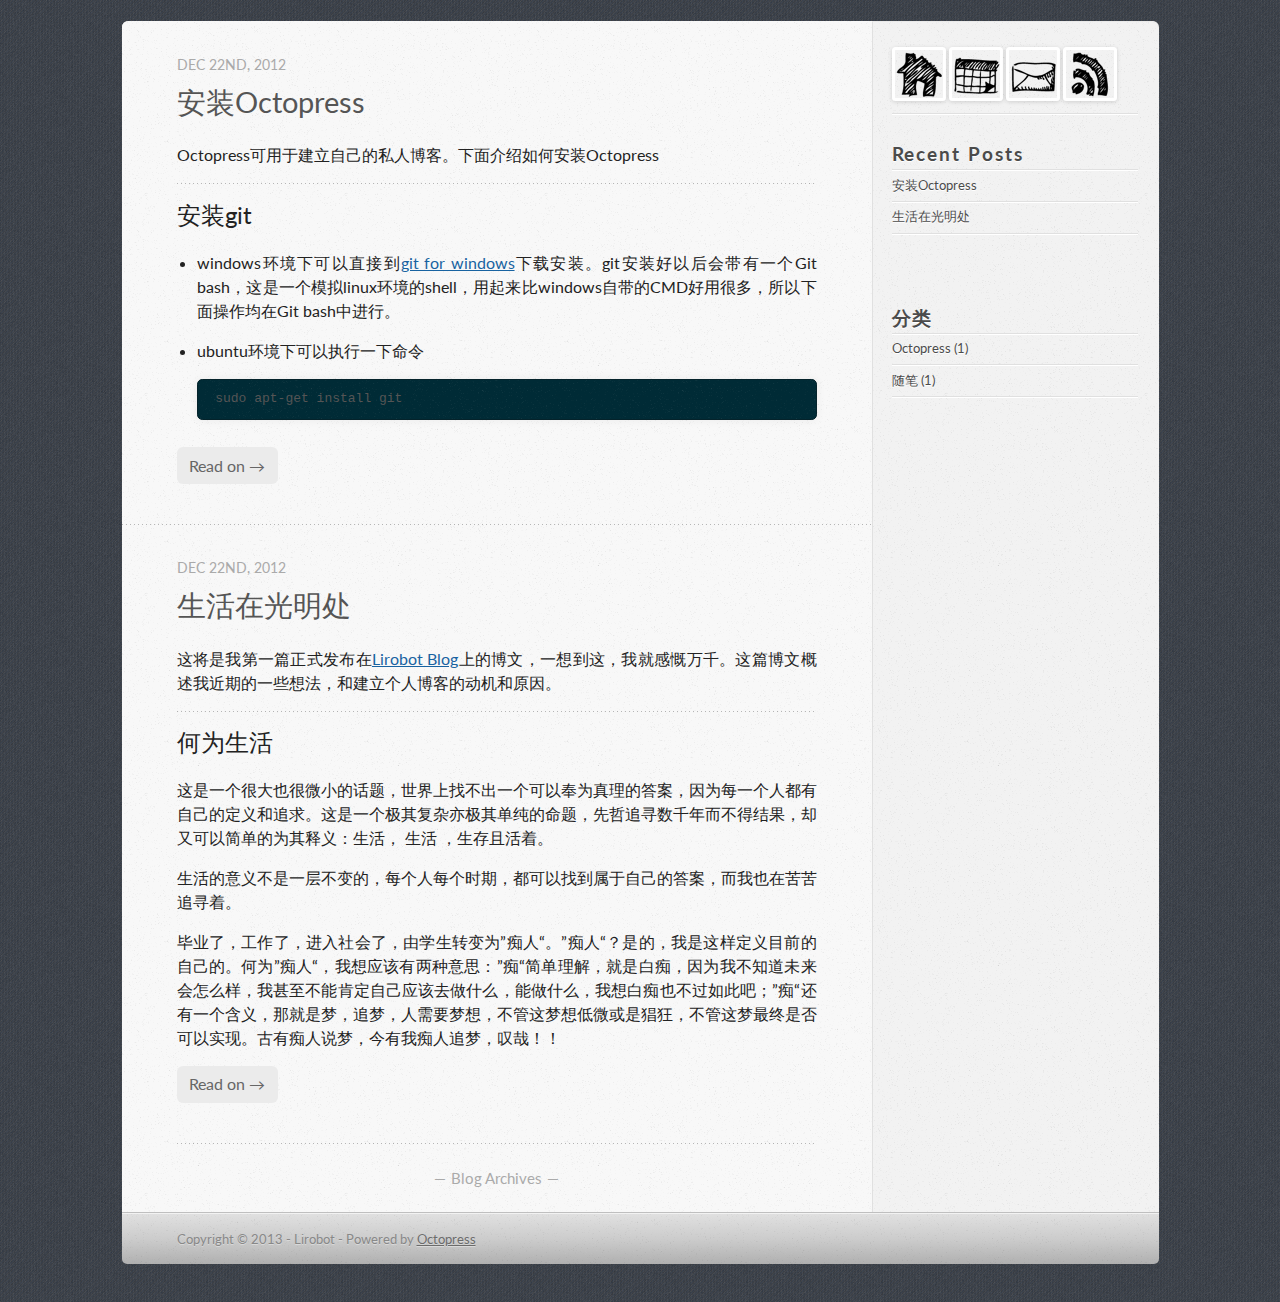
<file: index.html>
<!DOCTYPE html>
<!--[if IEMobile 7 ]><html class="no-js iem7"><![endif]-->
<!--[if lt IE 9]><html class="no-js lte-ie8"><![endif]-->
<!--[if (gt IE 8)|(gt IEMobile 7)|!(IEMobile)|!(IE)]><!--><html class="no-js" lang="en"><!--<![endif]-->
<head>
  <meta charset="utf-8">
  <title>Lirobot Blog</title>
  <meta name="author" content="Lirobot">

  
  <meta name="description" content="Octopress可用于建立自己的私人博客。下面介绍如何安装Octopress 安装git windows环境下可以直接到git for windows下载安装。git安装好以后会带有一个Git bash，这是一个模拟linux环境的shell，用起来比windows自带的CMD好用很多， &hellip;">
  

  <!-- http://t.co/dKP3o1e -->
  <meta name="HandheldFriendly" content="True">
  <meta name="MobileOptimized" content="320">
  <meta name="viewport" content="width=device-width, initial-scale=1">

  
  <link rel="canonical" href="http://lirobot.github.com/">
  <link href="/favicon.png" rel="icon">
  <link href="/stylesheets/screen.css" media="screen, projection" rel="stylesheet" type="text/css">
   <link href="/stylesheets/data-table.css" media="screen, projection" rel="stylesheet" type="text/css" />
  <script src="/javascripts/modernizr-2.0.js"></script>
  <script src="/javascripts/ender.js"></script>
  <script src="/javascripts/octopress.js" type="text/javascript"></script>
  <link href="/atom.xml" rel="alternate" title="Lirobot Blog" type="application/atom+xml">
  <!--Fonts from Google"s Web font directory at http://google.com/webfonts -->
<link href="http://fonts.googleapis.com/css?family=PT+Serif:regular,italic,bold,bolditalic" rel="stylesheet" type="text/css">
<link href="http://fonts.googleapis.com/css?family=PT+Sans:regular,italic,bold,bolditalic" rel="stylesheet" type="text/css">
<link href='http://fonts.googleapis.com/css?family=Lato:400,700,400italic,700italic' rel='stylesheet' type='text/css'>


  
  <script type="text/javascript">
    var _gaq = _gaq || [];
    _gaq.push(['_setAccount', 'UA-37213290-1']);
    _gaq.push(['_trackPageview']);

    (function() {
      var ga = document.createElement('script'); ga.type = 'text/javascript'; ga.async = true;
      ga.src = ('https:' == document.location.protocol ? 'https://ssl' : 'http://www') + '.google-analytics.com/ga.js';
      var s = document.getElementsByTagName('script')[0]; s.parentNode.insertBefore(ga, s);
    })();
  </script>


</head>

<body   >
  <header role="banner"><hgroup>
</hgroup>

</header>
  <!-- <nav role="navigation"><ul class="subscription" data-subscription="rss">
  <li><a href="/atom.xml" rel="subscribe-rss" title="subscribe via RSS">RSS</a></li>
  
</ul>
  
<form action="http://google.com/search" method="get">
  <fieldset role="search">
    <input type="hidden" name="q" value="site:lirobot.github.com" />
    <input class="search" type="text" name="q" results="0" placeholder="Search"/>
  </fieldset>
</form>
  
<ul class="main-navigation">
  <li><a href="/">Blog</a></li>
  <li><a href="/blog/archives">Archives</a></li>
</ul>

</nav> -->
  <div id="main">
    <div id="content">
      <div class="blog-index">
  
  
  
    <article>
      
  <header>
    
      <h1 class="entry-title"><a href="/blog/2012/12/22/install-octopress/">安装Octopress</a></h1>
    
    
      <p class="meta">
        








  


<time datetime="2012-12-22T16:35:00+08:00" pubdate data-updated="true">Dec 22<span>nd</span>, 2012</time>
        
      </p>
    
  </header>


  <div class="entry-content"><p>Octopress可用于建立自己的私人博客。下面介绍如何安装Octopress</p>

<h2>安装git</h2>

<ul>
<li><p>windows环境下可以直接到<a href="http://msysgit.github.com/">git for windows</a>下载安装。git安装好以后会带有一个Git bash，这是一个模拟linux环境的shell，用起来比windows自带的CMD好用很多，所以下面操作均在Git bash中进行。</p></li>
<li><p>ubuntu环境下可以执行一下命令</p>

<pre><code>sudo apt-get install git
</code></pre></li>
</ul>


</div>
  
  
    <footer>
      <a rel="full-article" href="/blog/2012/12/22/install-octopress/">Read on &rarr;</a>
    </footer>
  


    </article>
  
  
    <article>
      
  <header>
    
      <h1 class="entry-title"><a href="/blog/2012/12/22/first/">生活在光明处</a></h1>
    
    
      <p class="meta">
        








  


<time datetime="2012-12-22T15:06:00+08:00" pubdate data-updated="true">Dec 22<span>nd</span>, 2012</time>
        
      </p>
    
  </header>


  <div class="entry-content"><p>这将是我第一篇正式发布在<a href="http://lirobot.com/">Lirobot Blog</a>上的博文，一想到这，我就感慨万千。这篇博文概述我近期的一些想法，和建立个人博客的动机和原因。</p>

<h2>何为生活</h2>

<p>这是一个很大也很微小的话题，世界上找不出一个可以奉为真理的答案，因为每一个人都有自己的定义和追求。这是一个极其复杂亦极其单纯的命题，先哲追寻数千年而不得结果，却又可以简单的为其释义：生活， 生活 ，生存且活着。</p>

<p>生活的意义不是一层不变的，每个人每个时期，都可以找到属于自己的答案，而我也在苦苦追寻着。</p>

<p>毕业了，工作了，进入社会了，由学生转变为”痴人“。”痴人“？是的，我是这样定义目前的自己的。何为”痴人“，我想应该有两种意思：”痴“简单理解，就是白痴，因为我不知道未来会怎么样，我甚至不能肯定自己应该去做什么，能做什么，我想白痴也不过如此吧；”痴“还有一个含义，那就是梦，追梦，人需要梦想，不管这梦想低微或是猖狂，不管这梦最终是否可以实现。古有痴人说梦，今有我痴人追梦，叹哉！！</p>

</div>
  
  
    <footer>
      <a rel="full-article" href="/blog/2012/12/22/first/">Read on &rarr;</a>
    </footer>
  


    </article>
  
  <div class="pagination">
    
    <a href="archives">Blog Archives</a>
    
  </div>
</div>
<aside class="sidebar">
  
    <section>
  <ul id="recent_posts">
      <li class="post">
      <a href="http://lirobot.github.com" alt="Home"><img src="/images/Home.png"></a>
      <a href="http://lirobot.github.com/archives/" alt="Archives"><img src="/images/Calendar.png"></a>
      <a href="mailto:" alt="E-Mail"><img src="/images/Envelope.png"></a>
      <a href="http://lirobot.github.com/atom.xml" alt="subscribe feed"><img src="/images/rss.png"></a>
      </li>
  </ul>
</section>
<section>
  <h1>Recent Posts</h1>
  <ul id="recent_posts">
    
      <li class="post">
        <a href="/blog/2012/12/22/install-octopress/">安装Octopress</a>
      </li>
    
      <li class="post">
        <a href="/blog/2012/12/22/first/">生活在光明处</a>
      </li>
    
  </ul>
</section>
﻿<section>
  <h1>分类</h1>
    <ul id="category-list"><li><a href='/blog/categories/octopress'>Octopress (1)</a></li><li><a href='/blog/categories/随笔'>随笔 (1)</a></li></ul>
</section>






  
</aside>

    </div>
  </div>
  <footer role="contentinfo"><p>
  Copyright &copy; 2013 - Lirobot -
  <span class="credit">Powered by <a href="http://octopress.org">Octopress</a></span>
</p>

</footer>
  

<script type="text/javascript">
      var disqus_shortname = 'lirobotblog';
      
        
        var disqus_script = 'count.js';
      
    (function () {
      var dsq = document.createElement('script'); dsq.type = 'text/javascript'; dsq.async = true;
      dsq.src = 'http://' + disqus_shortname + '.disqus.com/' + disqus_script;
      (document.getElementsByTagName('head')[0] || document.getElementsByTagName('body')[0]).appendChild(dsq);
    }());
</script>







  <script type="text/javascript">
    (function(){
      var twitterWidgets = document.createElement('script');
      twitterWidgets.type = 'text/javascript';
      twitterWidgets.async = true;
      twitterWidgets.src = 'http://platform.twitter.com/widgets.js';
      document.getElementsByTagName('head')[0].appendChild(twitterWidgets);
    })();
  </script>





</body>
</html>
</file>
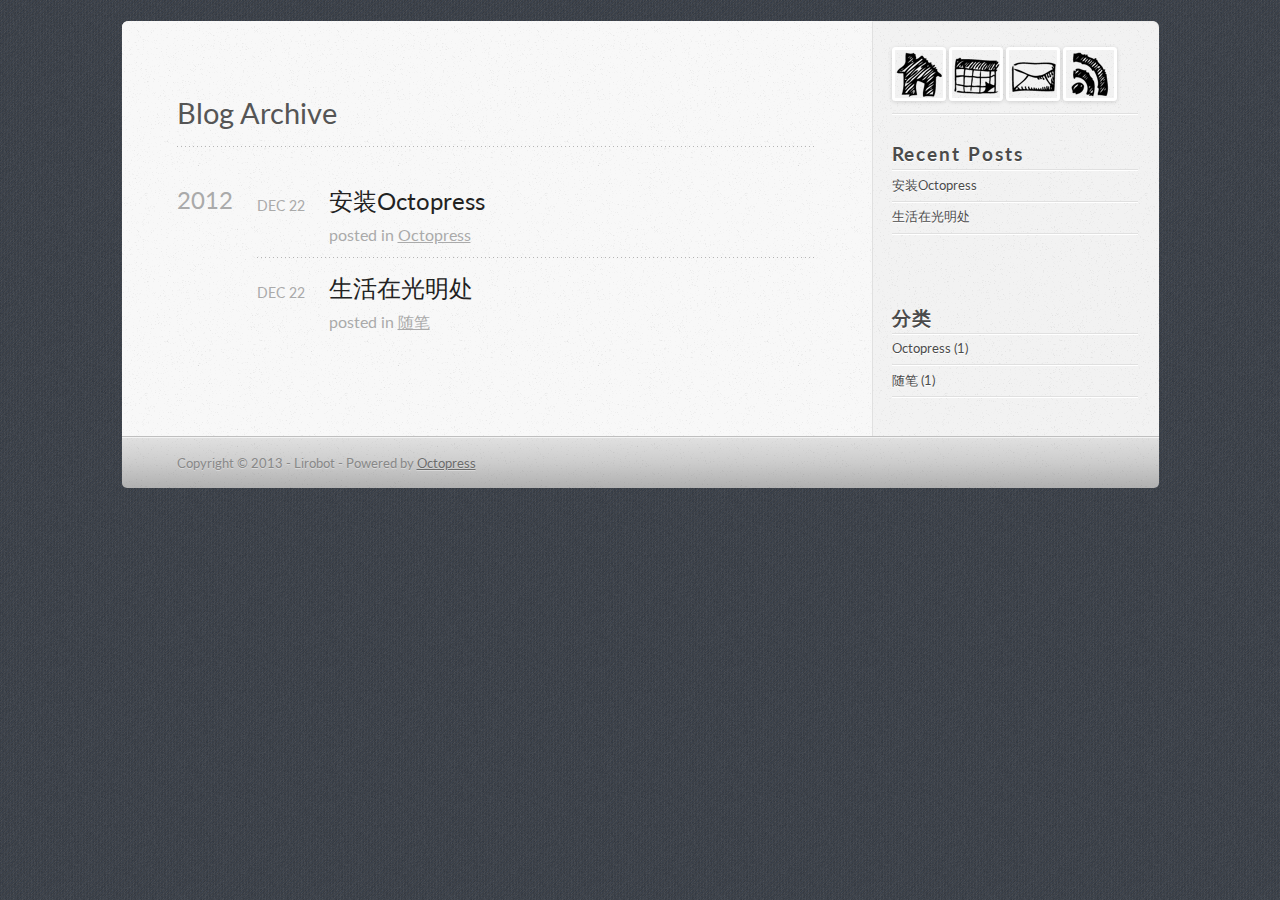
<file: archives/index.html>
<!DOCTYPE html>
<!--[if IEMobile 7 ]><html class="no-js iem7"><![endif]-->
<!--[if lt IE 9]><html class="no-js lte-ie8"><![endif]-->
<!--[if (gt IE 8)|(gt IEMobile 7)|!(IEMobile)|!(IE)]><!--><html class="no-js" lang="en"><!--<![endif]-->
<head>
  <meta charset="utf-8">
  <title>Blog Archive - Lirobot Blog</title>
  <meta name="author" content="Lirobot">

  
  <meta name="description" content="Blog Archive 2012 安装Octopress
Dec 22 2012 posted in Octopress 生活在光明处
Dec 22 2012 posted in 随笔 Recent Posts 安装Octopress 生活在光明处 ﻿ 分类 Octopress (1)随笔 ( &hellip;">
  

  <!-- http://t.co/dKP3o1e -->
  <meta name="HandheldFriendly" content="True">
  <meta name="MobileOptimized" content="320">
  <meta name="viewport" content="width=device-width, initial-scale=1">

  
  <link rel="canonical" href="http://lirobot.github.com/archives/">
  <link href="/favicon.png" rel="icon">
  <link href="/stylesheets/screen.css" media="screen, projection" rel="stylesheet" type="text/css">
   <link href="/stylesheets/data-table.css" media="screen, projection" rel="stylesheet" type="text/css" />
  <script src="/javascripts/modernizr-2.0.js"></script>
  <script src="/javascripts/ender.js"></script>
  <script src="/javascripts/octopress.js" type="text/javascript"></script>
  <link href="/atom.xml" rel="alternate" title="Lirobot Blog" type="application/atom+xml">
  <!--Fonts from Google"s Web font directory at http://google.com/webfonts -->
<link href="http://fonts.googleapis.com/css?family=PT+Serif:regular,italic,bold,bolditalic" rel="stylesheet" type="text/css">
<link href="http://fonts.googleapis.com/css?family=PT+Sans:regular,italic,bold,bolditalic" rel="stylesheet" type="text/css">
<link href='http://fonts.googleapis.com/css?family=Lato:400,700,400italic,700italic' rel='stylesheet' type='text/css'>


  
  <script type="text/javascript">
    var _gaq = _gaq || [];
    _gaq.push(['_setAccount', 'UA-37213290-1']);
    _gaq.push(['_trackPageview']);

    (function() {
      var ga = document.createElement('script'); ga.type = 'text/javascript'; ga.async = true;
      ga.src = ('https:' == document.location.protocol ? 'https://ssl' : 'http://www') + '.google-analytics.com/ga.js';
      var s = document.getElementsByTagName('script')[0]; s.parentNode.insertBefore(ga, s);
    })();
  </script>


</head>

<body   >
  <header role="banner"><hgroup>
</hgroup>

</header>
  <!-- <nav role="navigation"><ul class="subscription" data-subscription="rss">
  <li><a href="/atom.xml" rel="subscribe-rss" title="subscribe via RSS">RSS</a></li>
  
</ul>
  
<form action="http://google.com/search" method="get">
  <fieldset role="search">
    <input type="hidden" name="q" value="site:lirobot.github.com" />
    <input class="search" type="text" name="q" results="0" placeholder="Search"/>
  </fieldset>
</form>
  
<ul class="main-navigation">
  <li><a href="/">Blog</a></li>
  <li><a href="/blog/archives">Archives</a></li>
</ul>

</nav> -->
  <div id="main">
    <div id="content">
      <div>
<article role="article">
  
  <header>
    <h1 class="entry-title">Blog Archive</h1>
    
  </header>
  
  <div id="blog-archives">



  
  <h2>2012</h2>

<article>
  
<h1><a href="/blog/2012/12/22/install-octopress/">安装Octopress</a></h1>
<time datetime="2012-12-22T16:35:00+08:00" pubdate><span class='month'>Dec</span> <span class='day'>22</span> <span class='year'>2012</span></time>

<footer>
  <span class="categories">posted in <a class='category' href='/blog/categories/octopress/'>Octopress</a></span>
</footer>


</article>



<article>
  
<h1><a href="/blog/2012/12/22/first/">生活在光明处</a></h1>
<time datetime="2012-12-22T15:06:00+08:00" pubdate><span class='month'>Dec</span> <span class='day'>22</span> <span class='year'>2012</span></time>

<footer>
  <span class="categories">posted in <a class='category' href='/blog/categories/随笔/'>随笔</a></span>
</footer>


</article>

</div>

  
</article>

</div>

<aside class="sidebar">
  
    <section>
  <ul id="recent_posts">
      <li class="post">
      <a href="http://lirobot.github.com" alt="Home"><img src="/images/Home.png"></a>
      <a href="http://lirobot.github.com/archives/" alt="Archives"><img src="/images/Calendar.png"></a>
      <a href="mailto:" alt="E-Mail"><img src="/images/Envelope.png"></a>
      <a href="http://lirobot.github.com/atom.xml" alt="subscribe feed"><img src="/images/rss.png"></a>
      </li>
  </ul>
</section>
<section>
  <h1>Recent Posts</h1>
  <ul id="recent_posts">
    
      <li class="post">
        <a href="/blog/2012/12/22/install-octopress/">安装Octopress</a>
      </li>
    
      <li class="post">
        <a href="/blog/2012/12/22/first/">生活在光明处</a>
      </li>
    
  </ul>
</section>
﻿<section>
  <h1>分类</h1>
    <ul id="category-list"><li><a href='/blog/categories/octopress'>Octopress (1)</a></li><li><a href='/blog/categories/随笔'>随笔 (1)</a></li></ul>
</section>






  
</aside>


    </div>
  </div>
  <footer role="contentinfo"><p>
  Copyright &copy; 2013 - Lirobot -
  <span class="credit">Powered by <a href="http://octopress.org">Octopress</a></span>
</p>

</footer>
  

<script type="text/javascript">
      var disqus_shortname = 'lirobotblog';
      
        
        var disqus_script = 'count.js';
      
    (function () {
      var dsq = document.createElement('script'); dsq.type = 'text/javascript'; dsq.async = true;
      dsq.src = 'http://' + disqus_shortname + '.disqus.com/' + disqus_script;
      (document.getElementsByTagName('head')[0] || document.getElementsByTagName('body')[0]).appendChild(dsq);
    }());
</script>







  <script type="text/javascript">
    (function(){
      var twitterWidgets = document.createElement('script');
      twitterWidgets.type = 'text/javascript';
      twitterWidgets.async = true;
      twitterWidgets.src = 'http://platform.twitter.com/widgets.js';
      document.getElementsByTagName('head')[0].appendChild(twitterWidgets);
    })();
  </script>





</body>
</html>
</file>
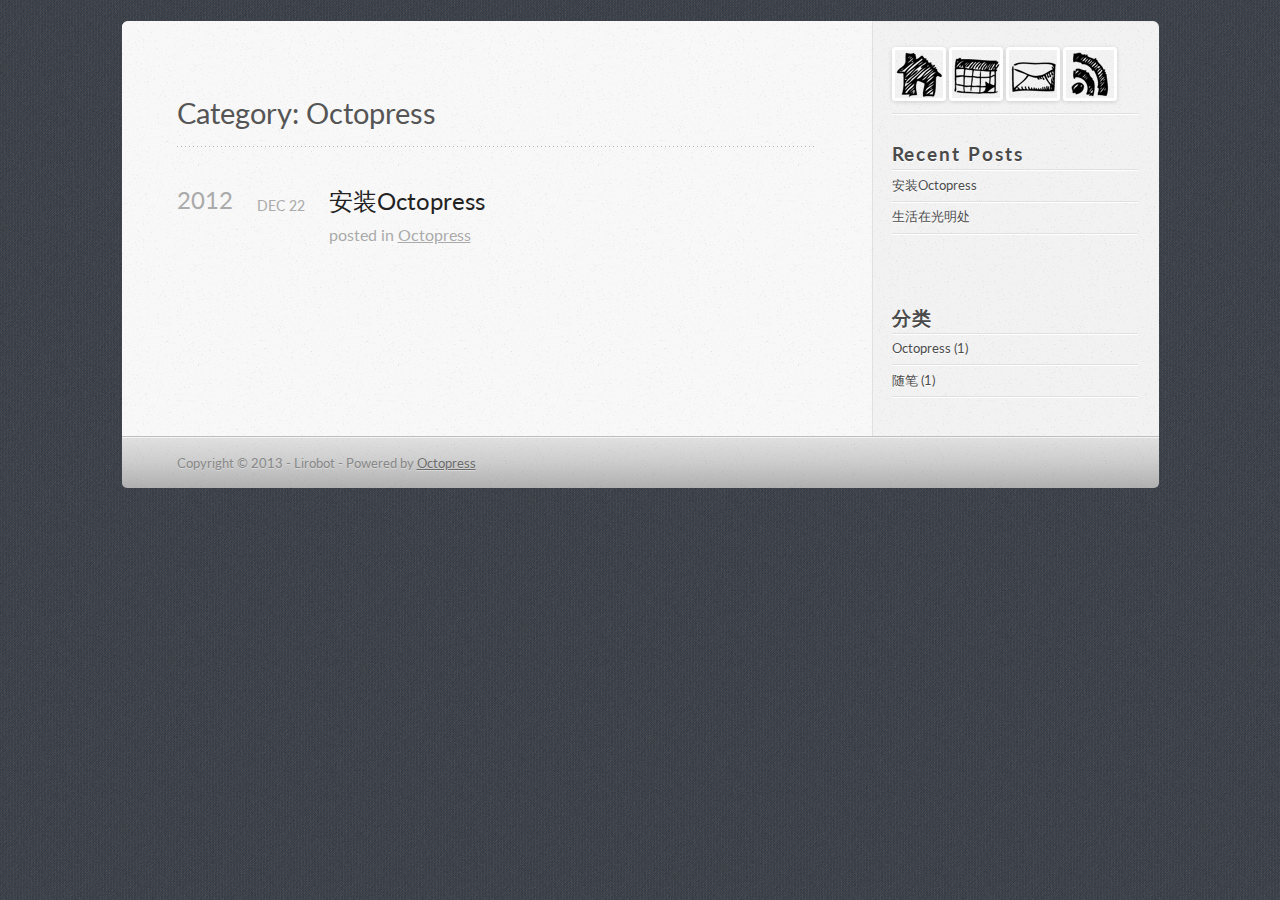
<file: blog/categories/octopress/index.html>
<!DOCTYPE html>
<!--[if IEMobile 7 ]><html class="no-js iem7"><![endif]-->
<!--[if lt IE 9]><html class="no-js lte-ie8"><![endif]-->
<!--[if (gt IE 8)|(gt IEMobile 7)|!(IEMobile)|!(IE)]><!--><html class="no-js" lang="en"><!--<![endif]-->
<head>
  <meta charset="utf-8">
  <title>Category: Octopress - Lirobot Blog</title>
  <meta name="author" content="Lirobot">

  
  <meta name="description" content="Category: Octopress">
  

  <!-- http://t.co/dKP3o1e -->
  <meta name="HandheldFriendly" content="True">
  <meta name="MobileOptimized" content="320">
  <meta name="viewport" content="width=device-width, initial-scale=1">

  
  <link rel="canonical" href="http://lirobot.github.comblog/categories/octopress/">
  <link href="/favicon.png" rel="icon">
  <link href="/stylesheets/screen.css" media="screen, projection" rel="stylesheet" type="text/css">
   <link href="/stylesheets/data-table.css" media="screen, projection" rel="stylesheet" type="text/css" />
  <script src="/javascripts/modernizr-2.0.js"></script>
  <script src="/javascripts/ender.js"></script>
  <script src="/javascripts/octopress.js" type="text/javascript"></script>
  <link href="/atom.xml" rel="alternate" title="Lirobot Blog" type="application/atom+xml">
  <!--Fonts from Google"s Web font directory at http://google.com/webfonts -->
<link href="http://fonts.googleapis.com/css?family=PT+Serif:regular,italic,bold,bolditalic" rel="stylesheet" type="text/css">
<link href="http://fonts.googleapis.com/css?family=PT+Sans:regular,italic,bold,bolditalic" rel="stylesheet" type="text/css">
<link href='http://fonts.googleapis.com/css?family=Lato:400,700,400italic,700italic' rel='stylesheet' type='text/css'>


  
  <script type="text/javascript">
    var _gaq = _gaq || [];
    _gaq.push(['_setAccount', 'UA-37213290-1']);
    _gaq.push(['_trackPageview']);

    (function() {
      var ga = document.createElement('script'); ga.type = 'text/javascript'; ga.async = true;
      ga.src = ('https:' == document.location.protocol ? 'https://ssl' : 'http://www') + '.google-analytics.com/ga.js';
      var s = document.getElementsByTagName('script')[0]; s.parentNode.insertBefore(ga, s);
    })();
  </script>


</head>

<body   >
  <header role="banner"><hgroup>
</hgroup>

</header>
  <!-- <nav role="navigation"><ul class="subscription" data-subscription="rss">
  <li><a href="/atom.xml" rel="subscribe-rss" title="subscribe via RSS">RSS</a></li>
  
</ul>
  
<form action="http://google.com/search" method="get">
  <fieldset role="search">
    <input type="hidden" name="q" value="site:lirobot.github.com" />
    <input class="search" type="text" name="q" results="0" placeholder="Search"/>
  </fieldset>
</form>
  
<ul class="main-navigation">
  <li><a href="/">Blog</a></li>
  <li><a href="/blog/archives">Archives</a></li>
</ul>

</nav> -->
  <div id="main">
    <div id="content">
      <div>
<article role="article">
  
  <header>
    <h1 class="entry-title">Category: Octopress</h1>
    
  </header>
  
  <div id="blog-archives" class="category">



  
  <h2>2012</h2>

<article>
  
<h1><a href="/blog/2012/12/22/install-octopress/">安装Octopress</a></h1>
<time datetime="2012-12-22T16:35:00+08:00" pubdate><span class='month'>Dec</span> <span class='day'>22</span> <span class='year'>2012</span></time>

<footer>
  <span class="categories">posted in <a class='category' href='/blog/categories/octopress/'>Octopress</a></span>
</footer>


</article>

</div>

  
</article>

</div>

<aside class="sidebar">
  
    <section>
  <ul id="recent_posts">
      <li class="post">
      <a href="http://lirobot.github.com" alt="Home"><img src="/images/Home.png"></a>
      <a href="http://lirobot.github.com/archives/" alt="Archives"><img src="/images/Calendar.png"></a>
      <a href="mailto:" alt="E-Mail"><img src="/images/Envelope.png"></a>
      <a href="http://lirobot.github.com/atom.xml" alt="subscribe feed"><img src="/images/rss.png"></a>
      </li>
  </ul>
</section>
<section>
  <h1>Recent Posts</h1>
  <ul id="recent_posts">
    
      <li class="post">
        <a href="/blog/2012/12/22/install-octopress/">安装Octopress</a>
      </li>
    
      <li class="post">
        <a href="/blog/2012/12/22/first/">生活在光明处</a>
      </li>
    
  </ul>
</section>
﻿<section>
  <h1>分类</h1>
    <ul id="category-list"><li><a href='/blog/categories/octopress'>Octopress (1)</a></li><li><a href='/blog/categories/随笔'>随笔 (1)</a></li></ul>
</section>






  
</aside>


    </div>
  </div>
  <footer role="contentinfo"><p>
  Copyright &copy; 2013 - Lirobot -
  <span class="credit">Powered by <a href="http://octopress.org">Octopress</a></span>
</p>

</footer>
  

<script type="text/javascript">
      var disqus_shortname = 'lirobotblog';
      
        
        var disqus_script = 'count.js';
      
    (function () {
      var dsq = document.createElement('script'); dsq.type = 'text/javascript'; dsq.async = true;
      dsq.src = 'http://' + disqus_shortname + '.disqus.com/' + disqus_script;
      (document.getElementsByTagName('head')[0] || document.getElementsByTagName('body')[0]).appendChild(dsq);
    }());
</script>







  <script type="text/javascript">
    (function(){
      var twitterWidgets = document.createElement('script');
      twitterWidgets.type = 'text/javascript';
      twitterWidgets.async = true;
      twitterWidgets.src = 'http://platform.twitter.com/widgets.js';
      document.getElementsByTagName('head')[0].appendChild(twitterWidgets);
    })();
  </script>





</body>
</html>
</file>
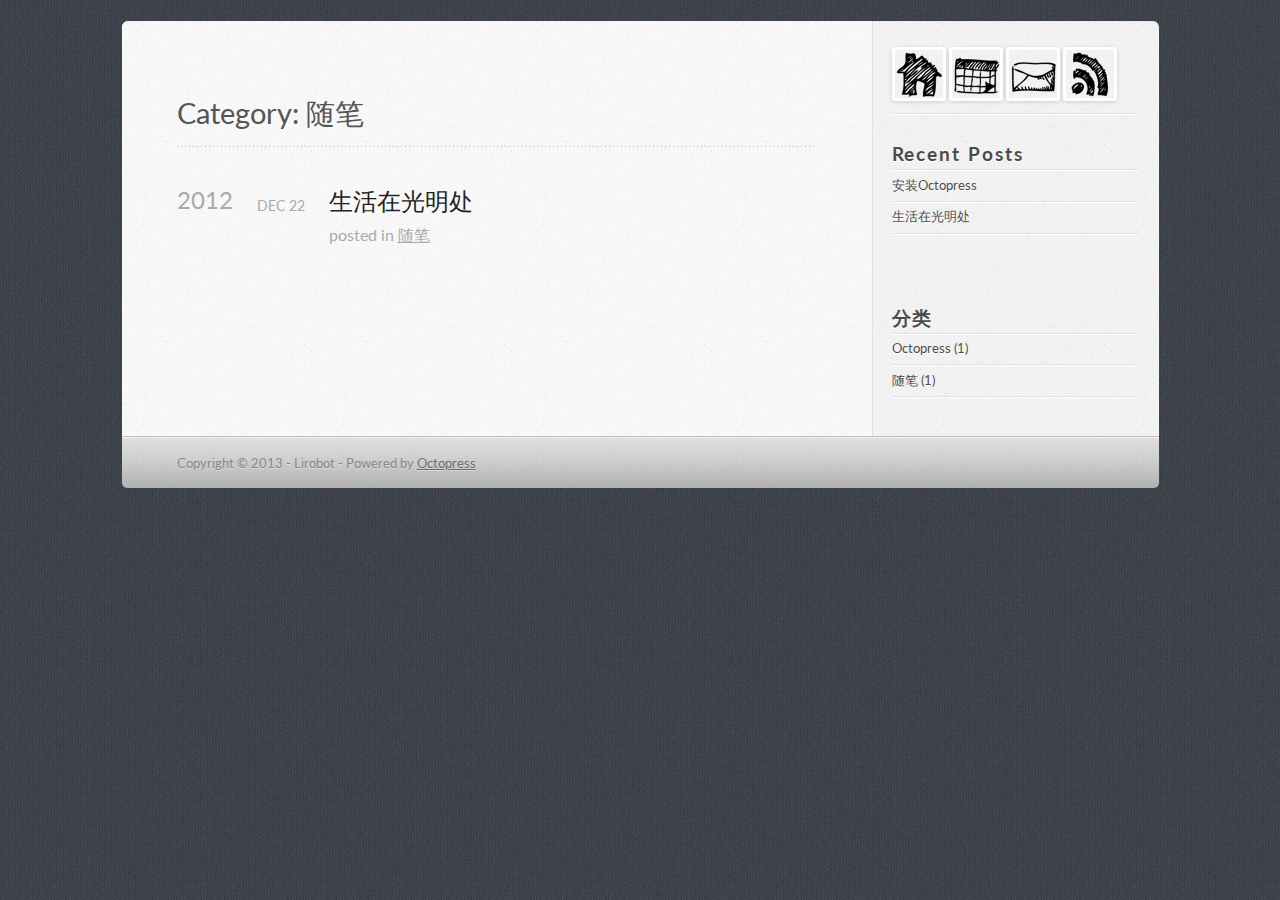
<file: blog/categories/随笔/index.html>
<!DOCTYPE html>
<!--[if IEMobile 7 ]><html class="no-js iem7"><![endif]-->
<!--[if lt IE 9]><html class="no-js lte-ie8"><![endif]-->
<!--[if (gt IE 8)|(gt IEMobile 7)|!(IEMobile)|!(IE)]><!--><html class="no-js" lang="en"><!--<![endif]-->
<head>
  <meta charset="utf-8">
  <title>Category: 随笔 - Lirobot Blog</title>
  <meta name="author" content="Lirobot">

  
  <meta name="description" content="Category: 随笔">
  

  <!-- http://t.co/dKP3o1e -->
  <meta name="HandheldFriendly" content="True">
  <meta name="MobileOptimized" content="320">
  <meta name="viewport" content="width=device-width, initial-scale=1">

  
  <link rel="canonical" href="http://lirobot.github.comblog/categories/随笔/">
  <link href="/favicon.png" rel="icon">
  <link href="/stylesheets/screen.css" media="screen, projection" rel="stylesheet" type="text/css">
   <link href="/stylesheets/data-table.css" media="screen, projection" rel="stylesheet" type="text/css" />
  <script src="/javascripts/modernizr-2.0.js"></script>
  <script src="/javascripts/ender.js"></script>
  <script src="/javascripts/octopress.js" type="text/javascript"></script>
  <link href="/atom.xml" rel="alternate" title="Lirobot Blog" type="application/atom+xml">
  <!--Fonts from Google"s Web font directory at http://google.com/webfonts -->
<link href="http://fonts.googleapis.com/css?family=PT+Serif:regular,italic,bold,bolditalic" rel="stylesheet" type="text/css">
<link href="http://fonts.googleapis.com/css?family=PT+Sans:regular,italic,bold,bolditalic" rel="stylesheet" type="text/css">
<link href='http://fonts.googleapis.com/css?family=Lato:400,700,400italic,700italic' rel='stylesheet' type='text/css'>


  
  <script type="text/javascript">
    var _gaq = _gaq || [];
    _gaq.push(['_setAccount', 'UA-37213290-1']);
    _gaq.push(['_trackPageview']);

    (function() {
      var ga = document.createElement('script'); ga.type = 'text/javascript'; ga.async = true;
      ga.src = ('https:' == document.location.protocol ? 'https://ssl' : 'http://www') + '.google-analytics.com/ga.js';
      var s = document.getElementsByTagName('script')[0]; s.parentNode.insertBefore(ga, s);
    })();
  </script>


</head>

<body   >
  <header role="banner"><hgroup>
</hgroup>

</header>
  <!-- <nav role="navigation"><ul class="subscription" data-subscription="rss">
  <li><a href="/atom.xml" rel="subscribe-rss" title="subscribe via RSS">RSS</a></li>
  
</ul>
  
<form action="http://google.com/search" method="get">
  <fieldset role="search">
    <input type="hidden" name="q" value="site:lirobot.github.com" />
    <input class="search" type="text" name="q" results="0" placeholder="Search"/>
  </fieldset>
</form>
  
<ul class="main-navigation">
  <li><a href="/">Blog</a></li>
  <li><a href="/blog/archives">Archives</a></li>
</ul>

</nav> -->
  <div id="main">
    <div id="content">
      <div>
<article role="article">
  
  <header>
    <h1 class="entry-title">Category: 随笔</h1>
    
  </header>
  
  <div id="blog-archives" class="category">



  
  <h2>2012</h2>

<article>
  
<h1><a href="/blog/2012/12/22/first/">生活在光明处</a></h1>
<time datetime="2012-12-22T15:06:00+08:00" pubdate><span class='month'>Dec</span> <span class='day'>22</span> <span class='year'>2012</span></time>

<footer>
  <span class="categories">posted in <a class='category' href='/blog/categories/随笔/'>随笔</a></span>
</footer>


</article>

</div>

  
</article>

</div>

<aside class="sidebar">
  
    <section>
  <ul id="recent_posts">
      <li class="post">
      <a href="http://lirobot.github.com" alt="Home"><img src="/images/Home.png"></a>
      <a href="http://lirobot.github.com/archives/" alt="Archives"><img src="/images/Calendar.png"></a>
      <a href="mailto:" alt="E-Mail"><img src="/images/Envelope.png"></a>
      <a href="http://lirobot.github.com/atom.xml" alt="subscribe feed"><img src="/images/rss.png"></a>
      </li>
  </ul>
</section>
<section>
  <h1>Recent Posts</h1>
  <ul id="recent_posts">
    
      <li class="post">
        <a href="/blog/2012/12/22/install-octopress/">安装Octopress</a>
      </li>
    
      <li class="post">
        <a href="/blog/2012/12/22/first/">生活在光明处</a>
      </li>
    
  </ul>
</section>
﻿<section>
  <h1>分类</h1>
    <ul id="category-list"><li><a href='/blog/categories/octopress'>Octopress (1)</a></li><li><a href='/blog/categories/随笔'>随笔 (1)</a></li></ul>
</section>






  
</aside>


    </div>
  </div>
  <footer role="contentinfo"><p>
  Copyright &copy; 2013 - Lirobot -
  <span class="credit">Powered by <a href="http://octopress.org">Octopress</a></span>
</p>

</footer>
  

<script type="text/javascript">
      var disqus_shortname = 'lirobotblog';
      
        
        var disqus_script = 'count.js';
      
    (function () {
      var dsq = document.createElement('script'); dsq.type = 'text/javascript'; dsq.async = true;
      dsq.src = 'http://' + disqus_shortname + '.disqus.com/' + disqus_script;
      (document.getElementsByTagName('head')[0] || document.getElementsByTagName('body')[0]).appendChild(dsq);
    }());
</script>







  <script type="text/javascript">
    (function(){
      var twitterWidgets = document.createElement('script');
      twitterWidgets.type = 'text/javascript';
      twitterWidgets.async = true;
      twitterWidgets.src = 'http://platform.twitter.com/widgets.js';
      document.getElementsByTagName('head')[0].appendChild(twitterWidgets);
    })();
  </script>





</body>
</html>
</file>
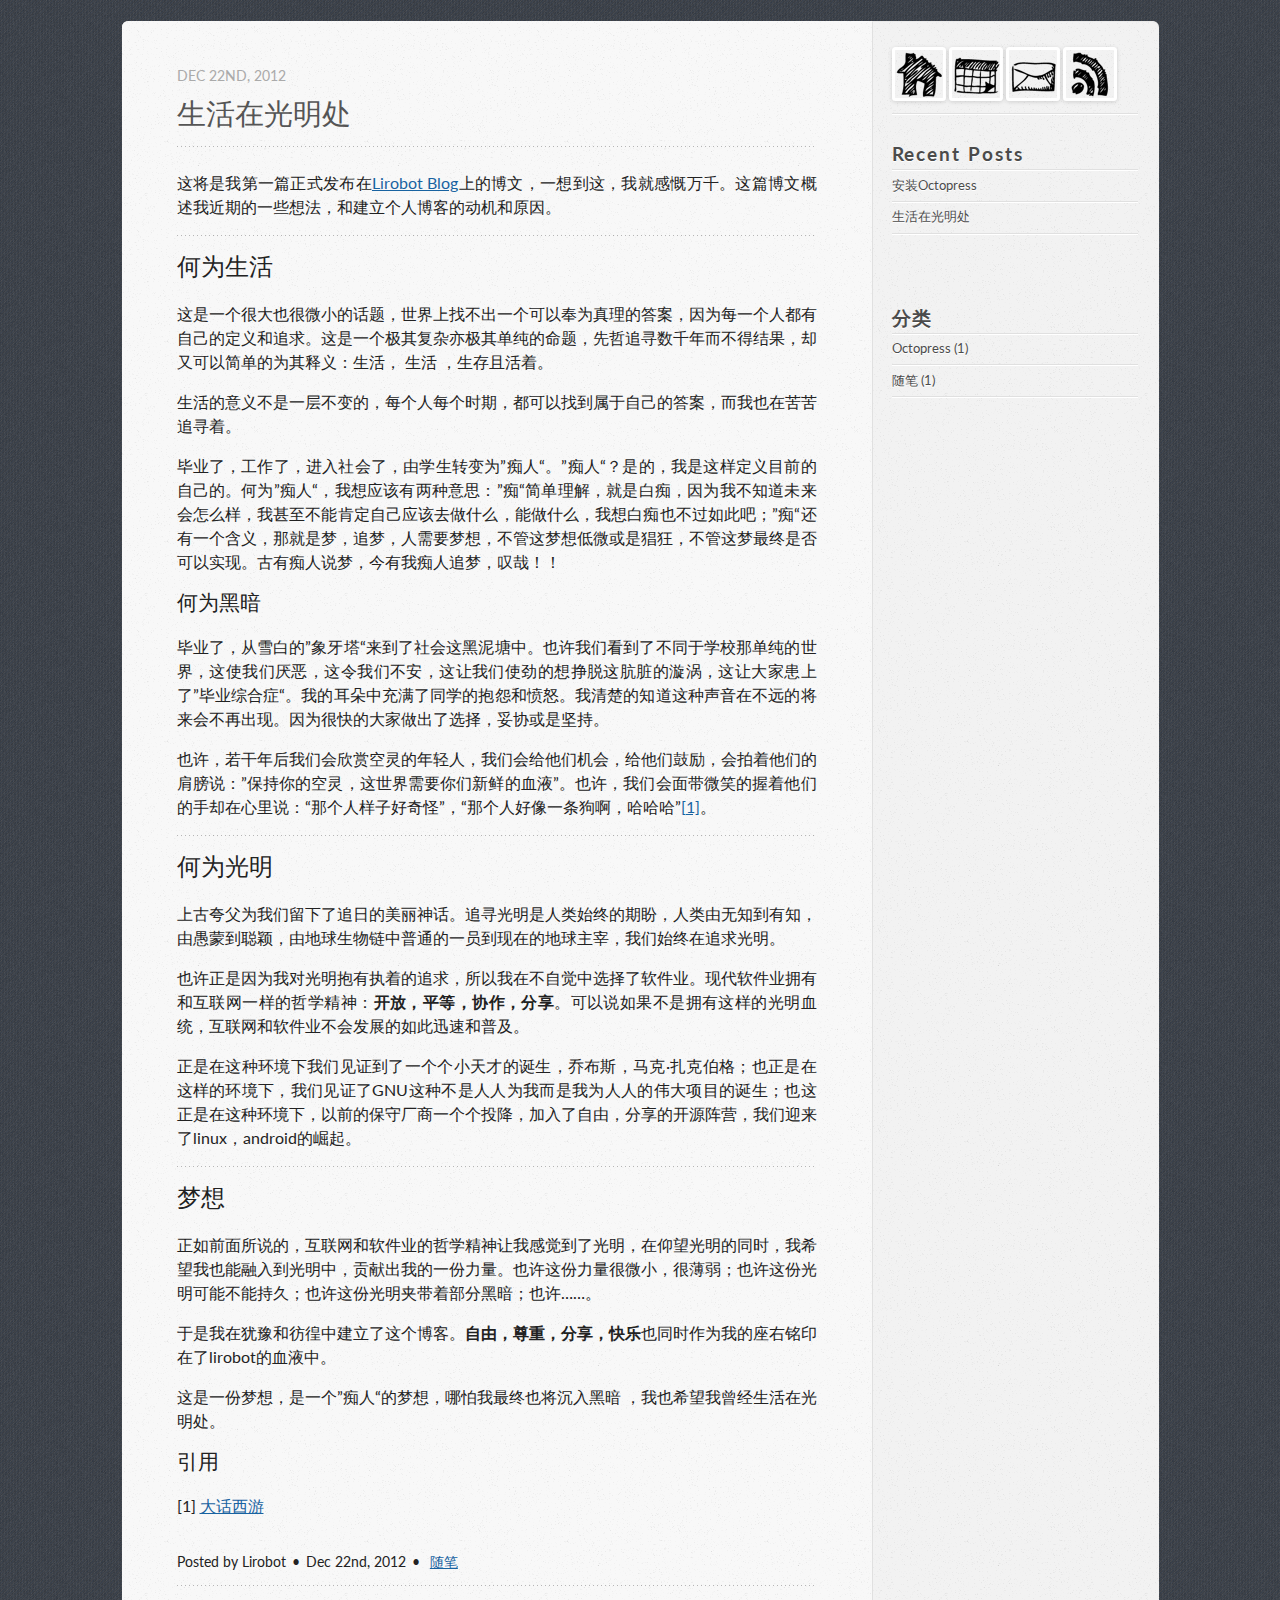
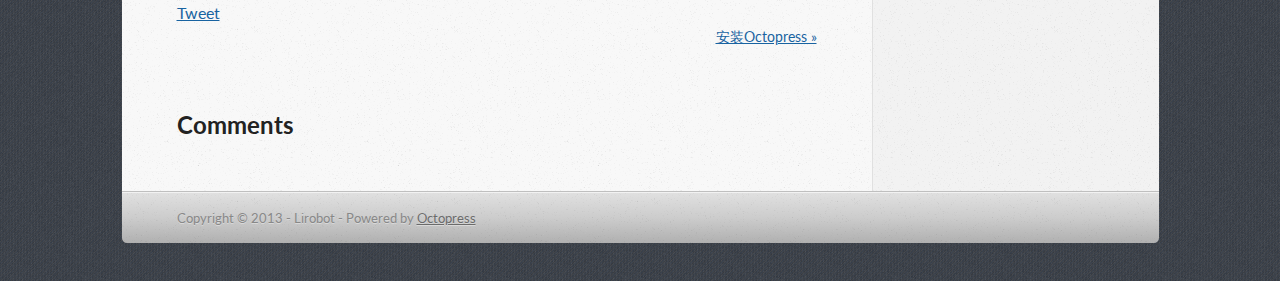
<file: blog/2012/12/22/first/index.html>
<!DOCTYPE html>
<!--[if IEMobile 7 ]><html class="no-js iem7"><![endif]-->
<!--[if lt IE 9]><html class="no-js lte-ie8"><![endif]-->
<!--[if (gt IE 8)|(gt IEMobile 7)|!(IEMobile)|!(IE)]><!--><html class="no-js" lang="en"><!--<![endif]-->
<head>
  <meta charset="utf-8">
  <title>生活在光明处 - Lirobot Blog</title>
  <meta name="author" content="Lirobot">

  
  <meta name="description" content="这将是我第一篇正式发布在Lirobot Blog上的博文，一想到这，我就感慨万千。这篇博文概述我近期的一些想法，和建立个人博客的动机和原因。 何为生活 这是一个很大也很微小的话题，世界上找不出一个可以奉为真理的答案，因为每一个人都有自己的定义和追求。这是一个极其复杂亦极其单纯的命题， &hellip;">
  

  <!-- http://t.co/dKP3o1e -->
  <meta name="HandheldFriendly" content="True">
  <meta name="MobileOptimized" content="320">
  <meta name="viewport" content="width=device-width, initial-scale=1">

  
  <link rel="canonical" href="http://lirobot.github.com/blog/2012/12/22/first/">
  <link href="/favicon.png" rel="icon">
  <link href="/stylesheets/screen.css" media="screen, projection" rel="stylesheet" type="text/css">
   <link href="/stylesheets/data-table.css" media="screen, projection" rel="stylesheet" type="text/css" />
  <script src="/javascripts/modernizr-2.0.js"></script>
  <script src="/javascripts/ender.js"></script>
  <script src="/javascripts/octopress.js" type="text/javascript"></script>
  <link href="/atom.xml" rel="alternate" title="Lirobot Blog" type="application/atom+xml">
  <!--Fonts from Google"s Web font directory at http://google.com/webfonts -->
<link href="http://fonts.googleapis.com/css?family=PT+Serif:regular,italic,bold,bolditalic" rel="stylesheet" type="text/css">
<link href="http://fonts.googleapis.com/css?family=PT+Sans:regular,italic,bold,bolditalic" rel="stylesheet" type="text/css">
<link href='http://fonts.googleapis.com/css?family=Lato:400,700,400italic,700italic' rel='stylesheet' type='text/css'>


  
  <script type="text/javascript">
    var _gaq = _gaq || [];
    _gaq.push(['_setAccount', 'UA-37213290-1']);
    _gaq.push(['_trackPageview']);

    (function() {
      var ga = document.createElement('script'); ga.type = 'text/javascript'; ga.async = true;
      ga.src = ('https:' == document.location.protocol ? 'https://ssl' : 'http://www') + '.google-analytics.com/ga.js';
      var s = document.getElementsByTagName('script')[0]; s.parentNode.insertBefore(ga, s);
    })();
  </script>


</head>

<body   >
  <header role="banner"><hgroup>
</hgroup>

</header>
  <!-- <nav role="navigation"><ul class="subscription" data-subscription="rss">
  <li><a href="/atom.xml" rel="subscribe-rss" title="subscribe via RSS">RSS</a></li>
  
</ul>
  
<form action="http://google.com/search" method="get">
  <fieldset role="search">
    <input type="hidden" name="q" value="site:lirobot.github.com" />
    <input class="search" type="text" name="q" results="0" placeholder="Search"/>
  </fieldset>
</form>
  
<ul class="main-navigation">
  <li><a href="/">Blog</a></li>
  <li><a href="/blog/archives">Archives</a></li>
</ul>

</nav> -->
  <div id="main">
    <div id="content">
      <div>
<article class="hentry" role="article">
  
  <header>
    
      <h1 class="entry-title">生活在光明处</h1>
    
    
      <p class="meta">
        








  


<time datetime="2012-12-22T15:06:00+08:00" pubdate data-updated="true">Dec 22<span>nd</span>, 2012</time>
        
      </p>
    
  </header>


<div class="entry-content"><p>这将是我第一篇正式发布在<a href="http://lirobot.com/">Lirobot Blog</a>上的博文，一想到这，我就感慨万千。这篇博文概述我近期的一些想法，和建立个人博客的动机和原因。</p>

<h2>何为生活</h2>

<p>这是一个很大也很微小的话题，世界上找不出一个可以奉为真理的答案，因为每一个人都有自己的定义和追求。这是一个极其复杂亦极其单纯的命题，先哲追寻数千年而不得结果，却又可以简单的为其释义：生活， 生活 ，生存且活着。</p>

<p>生活的意义不是一层不变的，每个人每个时期，都可以找到属于自己的答案，而我也在苦苦追寻着。</p>

<p>毕业了，工作了，进入社会了，由学生转变为”痴人“。”痴人“？是的，我是这样定义目前的自己的。何为”痴人“，我想应该有两种意思：”痴“简单理解，就是白痴，因为我不知道未来会怎么样，我甚至不能肯定自己应该去做什么，能做什么，我想白痴也不过如此吧；”痴“还有一个含义，那就是梦，追梦，人需要梦想，不管这梦想低微或是猖狂，不管这梦最终是否可以实现。古有痴人说梦，今有我痴人追梦，叹哉！！</p>

<!--more-->


<h3>何为黑暗</h3>

<p>毕业了，从雪白的”象牙塔“来到了社会这黑泥塘中。也许我们看到了不同于学校那单纯的世界，这使我们厌恶，这令我们不安，这让我们使劲的想挣脱这肮脏的漩涡，这让大家患上了”毕业综合症“。我的耳朵中充满了同学的抱怨和愤怒。我清楚的知道这种声音在不远的将来会不再出现。因为很快的大家做出了选择，妥协或是坚持。</p>

<p>也许，若干年后我们会欣赏空灵的年轻人，我们会给他们机会，给他们鼓励，会拍着他们的肩膀说：”保持你的空灵，这世界需要你们新鲜的血液&#8221;。也许，我们会面带微笑的握着他们的手却在心里说：“那个人样子好奇怪”，“那个人好像一条狗啊，哈哈哈”<a href="http://video.baidu.com/v?ct=301989888&amp;rn=20&amp;pn=0&amp;db=0&amp;s=8&amp;word=%B4%F3%BB%B0%CE%F7%D3%CE&amp;fr=ala5&amp;ty=21">[1]</a>。</p>

<h2>何为光明</h2>

<p>上古夸父为我们留下了追日的美丽神话。追寻光明是人类始终的期盼，人类由无知到有知，由愚蒙到聪颖，由地球生物链中普通的一员到现在的地球主宰，我们始终在追求光明。</p>

<p>也许正是因为我对光明抱有执着的追求，所以我在不自觉中选择了软件业。现代软件业拥有和互联网一样的哲学精神：<strong>开放，平等，协作，分享</strong>。可以说如果不是拥有这样的光明血统，互联网和软件业不会发展的如此迅速和普及。</p>

<p>正是在这种环境下我们见证到了一个个小天才的诞生，乔布斯，马克·扎克伯格；也正是在这样的环境下，我们见证了GNU这种不是人人为我而是我为人人的伟大项目的诞生；也这正是在这种环境下，以前的保守厂商一个个投降，加入了自由，分享的开源阵营，我们迎来了linux，android的崛起。</p>

<h2>梦想</h2>

<p>正如前面所说的，互联网和软件业的哲学精神让我感觉到了光明，在仰望光明的同时，我希望我也能融入到光明中，贡献出我的一份力量。也许这份力量很微小，很薄弱；也许这份光明可能不能持久；也许这份光明夹带着部分黑暗；也许&#8230;&#8230;。</p>

<p>于是我在犹豫和彷徨中建立了这个博客。<strong>自由，尊重，分享，快乐</strong>也同时作为我的座右铭印在了lirobot的血液中。</p>

<p>这是一份梦想，是一个”痴人“的梦想，哪怕我最终也将沉入黑暗 ，我也希望我曾经生活在光明处。</p>

<h3>引用</h3>

<p>[1]     <a href="http://video.baidu.com/v?ct=301989888&amp;rn=20&amp;pn=0&amp;db=0&amp;s=8&amp;word=%B4%F3%BB%B0%CE%F7%D3%CE&amp;fr=ala5&amp;ty=21">大话西游</a></p>
</div>


  <footer>
    <p class="meta">
      
  

<span class="byline author vcard">Posted by <span class="fn">Lirobot</span></span>

      








  


<time datetime="2012-12-22T15:06:00+08:00" pubdate data-updated="true">Dec 22<span>nd</span>, 2012</time>
      

<span class="categories">
  
    <a class='category' href='/blog/categories/随笔/'>随笔</a>
  
</span>


    </p>
    
      <div class="sharing">
  
  <a href="http://twitter.com/share" class="twitter-share-button" data-url="http://lirobot.github.com/blog/2012/12/22/first/" data-via="" data-counturl="http://lirobot.github.com/blog/2012/12/22/first/" >Tweet</a>
  
  
  
</div>

    
    <p class="meta">
      
      
        <a class="basic-alignment right" href="/blog/2012/12/22/install-octopress/" title="Next Post: 安装Octopress">安装Octopress &raquo;</a>
      
    </p>
  </footer>
</article>

  <section>
    <h1>Comments</h1>
    <div id="disqus_thread" aria-live="polite"><noscript>Please enable JavaScript to view the <a href="http://disqus.com/?ref_noscript">comments powered by Disqus.</a></noscript>
</div>
  </section>

</div>

<aside class="sidebar">
  
    <section>
  <ul id="recent_posts">
      <li class="post">
      <a href="http://lirobot.github.com" alt="Home"><img src="/images/Home.png"></a>
      <a href="http://lirobot.github.com/archives/" alt="Archives"><img src="/images/Calendar.png"></a>
      <a href="mailto:" alt="E-Mail"><img src="/images/Envelope.png"></a>
      <a href="http://lirobot.github.com/atom.xml" alt="subscribe feed"><img src="/images/rss.png"></a>
      </li>
  </ul>
</section>
<section>
  <h1>Recent Posts</h1>
  <ul id="recent_posts">
    
      <li class="post">
        <a href="/blog/2012/12/22/install-octopress/">安装Octopress</a>
      </li>
    
      <li class="post">
        <a href="/blog/2012/12/22/first/">生活在光明处</a>
      </li>
    
  </ul>
</section>
﻿<section>
  <h1>分类</h1>
    <ul id="category-list"><li><a href='/blog/categories/octopress'>Octopress (1)</a></li><li><a href='/blog/categories/随笔'>随笔 (1)</a></li></ul>
</section>






  
</aside>


    </div>
  </div>
  <footer role="contentinfo"><p>
  Copyright &copy; 2013 - Lirobot -
  <span class="credit">Powered by <a href="http://octopress.org">Octopress</a></span>
</p>

</footer>
  

<script type="text/javascript">
      var disqus_shortname = 'lirobotblog';
      
        
        // var disqus_developer = 1;
        var disqus_identifier = 'http://lirobot.github.com/blog/2012/12/22/first/';
        var disqus_url = 'http://lirobot.github.com/blog/2012/12/22/first/';
        var disqus_script = 'embed.js';
      
    (function () {
      var dsq = document.createElement('script'); dsq.type = 'text/javascript'; dsq.async = true;
      dsq.src = 'http://' + disqus_shortname + '.disqus.com/' + disqus_script;
      (document.getElementsByTagName('head')[0] || document.getElementsByTagName('body')[0]).appendChild(dsq);
    }());
</script>







  <script type="text/javascript">
    (function(){
      var twitterWidgets = document.createElement('script');
      twitterWidgets.type = 'text/javascript';
      twitterWidgets.async = true;
      twitterWidgets.src = 'http://platform.twitter.com/widgets.js';
      document.getElementsByTagName('head')[0].appendChild(twitterWidgets);
    })();
  </script>





</body>
</html>
</file>
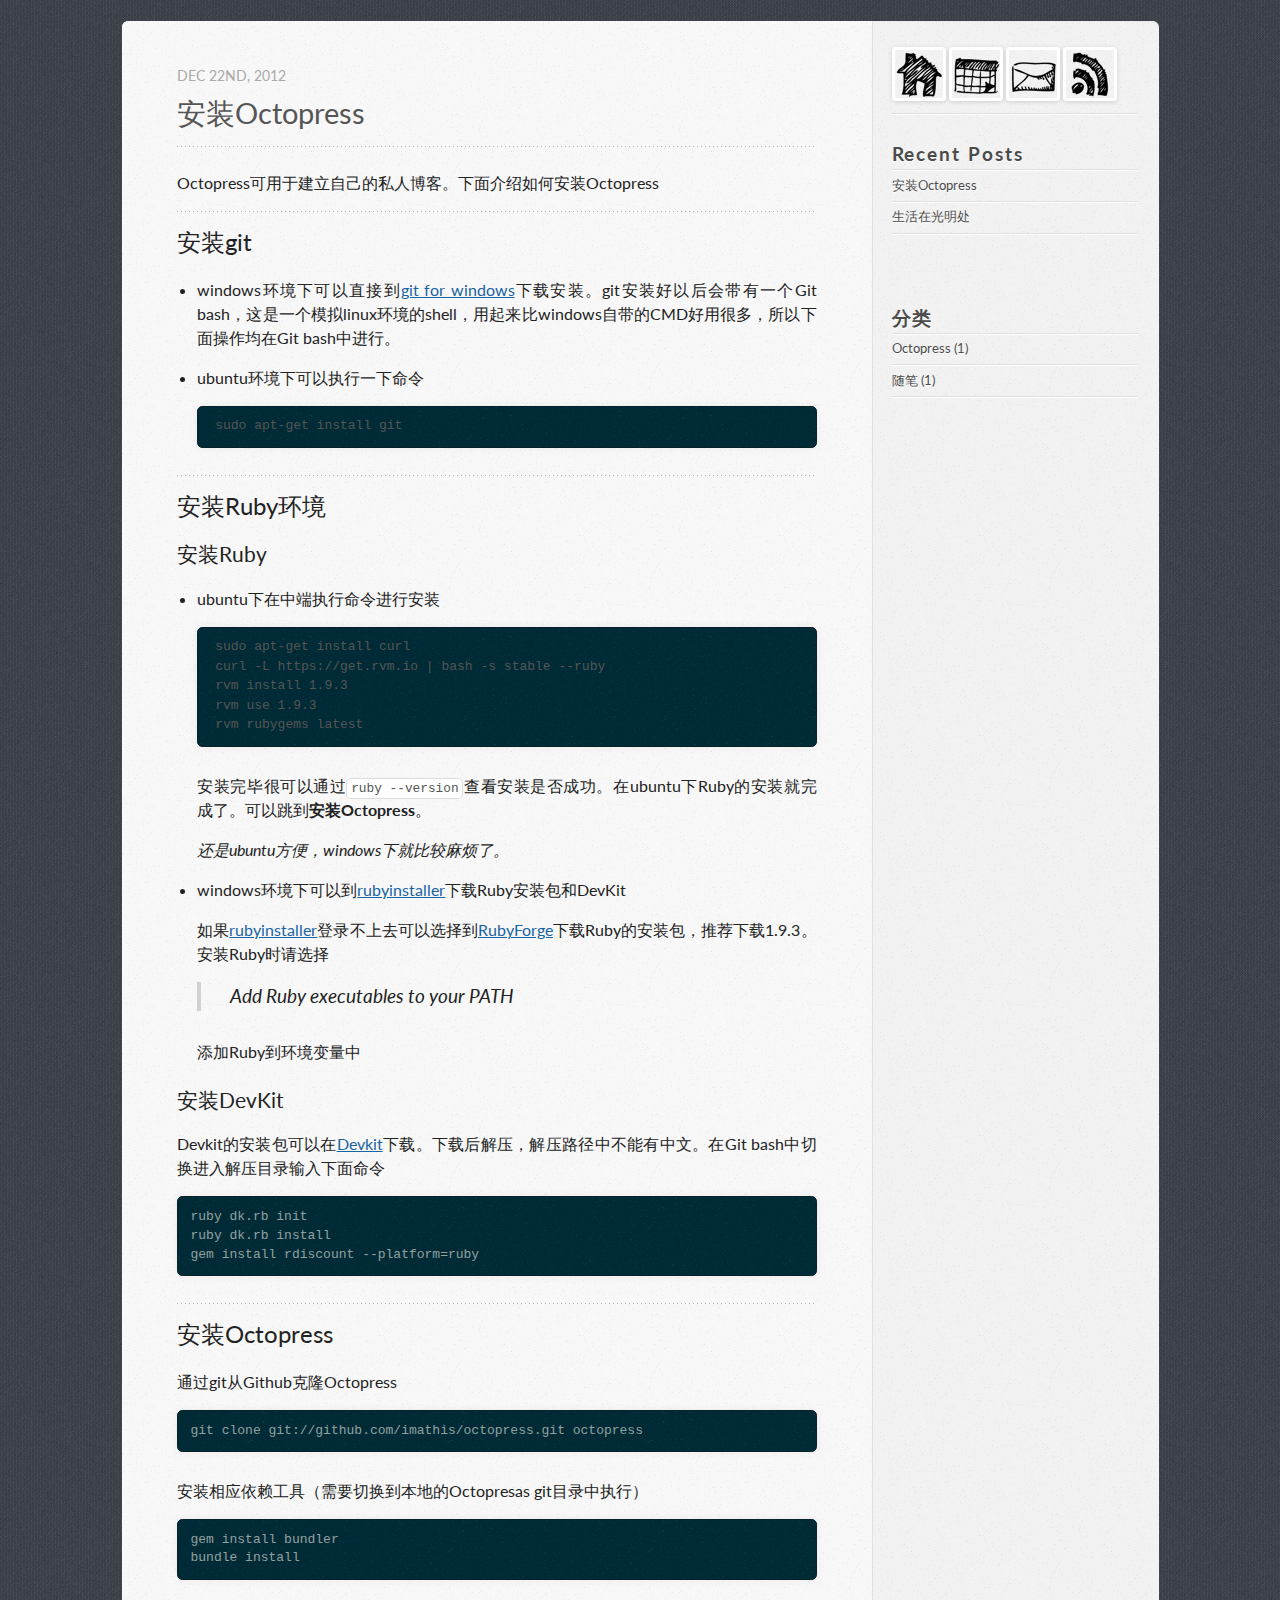
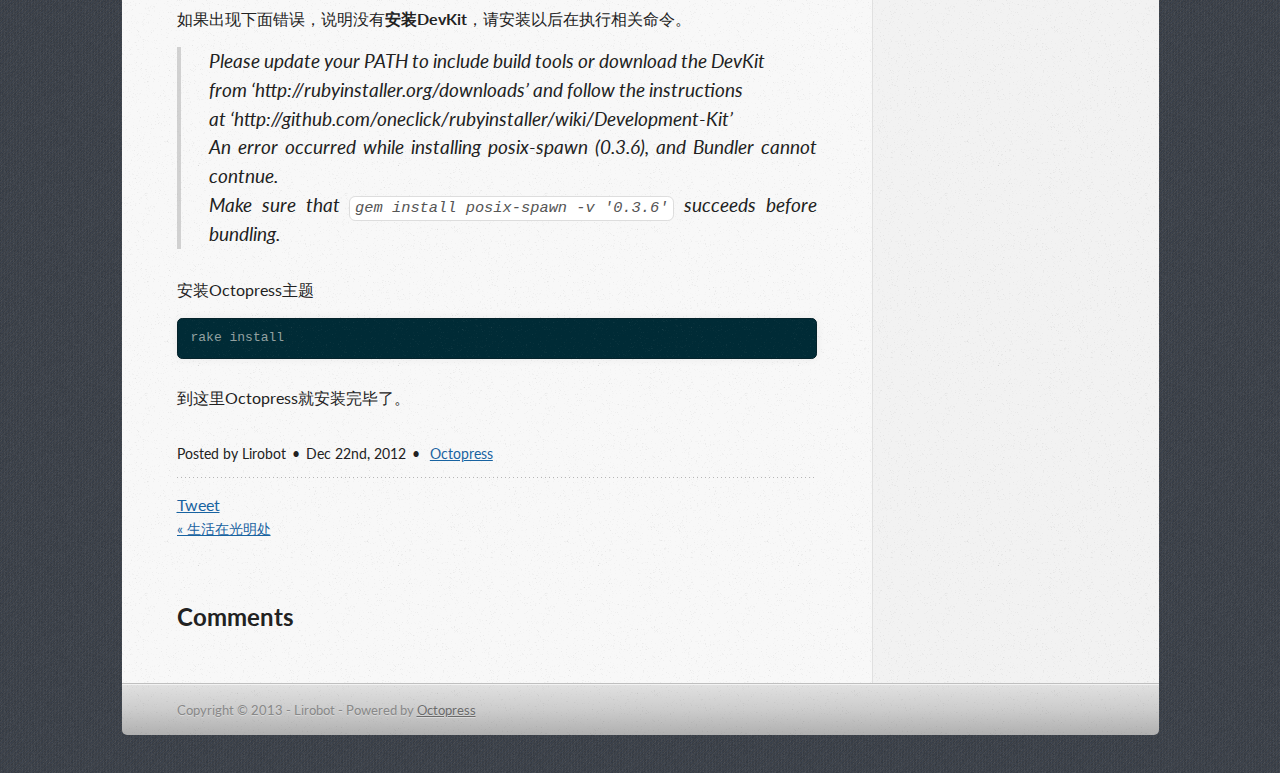
<file: blog/2012/12/22/install-octopress/index.html>
<!DOCTYPE html>
<!--[if IEMobile 7 ]><html class="no-js iem7"><![endif]-->
<!--[if lt IE 9]><html class="no-js lte-ie8"><![endif]-->
<!--[if (gt IE 8)|(gt IEMobile 7)|!(IEMobile)|!(IE)]><!--><html class="no-js" lang="en"><!--<![endif]-->
<head>
  <meta charset="utf-8">
  <title>安装Octopress - Lirobot Blog</title>
  <meta name="author" content="Lirobot">

  
  <meta name="description" content="Octopress可用于建立自己的私人博客。下面介绍如何安装Octopress 安装git windows环境下可以直接到git for windows下载安装。git安装好以后会带有一个Git bash，这是一个模拟linux环境的shell，用起来比windows自带的CMD好用很多， &hellip;">
  

  <!-- http://t.co/dKP3o1e -->
  <meta name="HandheldFriendly" content="True">
  <meta name="MobileOptimized" content="320">
  <meta name="viewport" content="width=device-width, initial-scale=1">

  
  <link rel="canonical" href="http://lirobot.github.com/blog/2012/12/22/install-octopress/">
  <link href="/favicon.png" rel="icon">
  <link href="/stylesheets/screen.css" media="screen, projection" rel="stylesheet" type="text/css">
   <link href="/stylesheets/data-table.css" media="screen, projection" rel="stylesheet" type="text/css" />
  <script src="/javascripts/modernizr-2.0.js"></script>
  <script src="/javascripts/ender.js"></script>
  <script src="/javascripts/octopress.js" type="text/javascript"></script>
  <link href="/atom.xml" rel="alternate" title="Lirobot Blog" type="application/atom+xml">
  <!--Fonts from Google"s Web font directory at http://google.com/webfonts -->
<link href="http://fonts.googleapis.com/css?family=PT+Serif:regular,italic,bold,bolditalic" rel="stylesheet" type="text/css">
<link href="http://fonts.googleapis.com/css?family=PT+Sans:regular,italic,bold,bolditalic" rel="stylesheet" type="text/css">
<link href='http://fonts.googleapis.com/css?family=Lato:400,700,400italic,700italic' rel='stylesheet' type='text/css'>


  
  <script type="text/javascript">
    var _gaq = _gaq || [];
    _gaq.push(['_setAccount', 'UA-37213290-1']);
    _gaq.push(['_trackPageview']);

    (function() {
      var ga = document.createElement('script'); ga.type = 'text/javascript'; ga.async = true;
      ga.src = ('https:' == document.location.protocol ? 'https://ssl' : 'http://www') + '.google-analytics.com/ga.js';
      var s = document.getElementsByTagName('script')[0]; s.parentNode.insertBefore(ga, s);
    })();
  </script>


</head>

<body   >
  <header role="banner"><hgroup>
</hgroup>

</header>
  <!-- <nav role="navigation"><ul class="subscription" data-subscription="rss">
  <li><a href="/atom.xml" rel="subscribe-rss" title="subscribe via RSS">RSS</a></li>
  
</ul>
  
<form action="http://google.com/search" method="get">
  <fieldset role="search">
    <input type="hidden" name="q" value="site:lirobot.github.com" />
    <input class="search" type="text" name="q" results="0" placeholder="Search"/>
  </fieldset>
</form>
  
<ul class="main-navigation">
  <li><a href="/">Blog</a></li>
  <li><a href="/blog/archives">Archives</a></li>
</ul>

</nav> -->
  <div id="main">
    <div id="content">
      <div>
<article class="hentry" role="article">
  
  <header>
    
      <h1 class="entry-title">安装Octopress</h1>
    
    
      <p class="meta">
        








  


<time datetime="2012-12-22T16:35:00+08:00" pubdate data-updated="true">Dec 22<span>nd</span>, 2012</time>
        
      </p>
    
  </header>


<div class="entry-content"><p>Octopress可用于建立自己的私人博客。下面介绍如何安装Octopress</p>

<h2>安装git</h2>

<ul>
<li><p>windows环境下可以直接到<a href="http://msysgit.github.com/">git for windows</a>下载安装。git安装好以后会带有一个Git bash，这是一个模拟linux环境的shell，用起来比windows自带的CMD好用很多，所以下面操作均在Git bash中进行。</p></li>
<li><p>ubuntu环境下可以执行一下命令</p>

<pre><code>sudo apt-get install git
</code></pre></li>
</ul>


<!--more-->


<h2>安装Ruby环境</h2>

<h3>安装Ruby</h3>

<ul>
<li><p>ubuntu下在中端执行命令进行安装</p>

<pre><code>sudo apt-get install curl
curl -L https://get.rvm.io | bash -s stable --ruby
rvm install 1.9.3
rvm use 1.9.3
rvm rubygems latest
</code></pre>

<p>安装完毕很可以通过<code>ruby  --version</code>查看安装是否成功。在ubuntu下Ruby的安装就完成了。可以跳到<strong>安装Octopress</strong>。</p>

<p><em>还是ubuntu方便，windows下就比较麻烦了。</em></p></li>
<li><p>windows环境下可以到<a href="http://rubyinstaller.org/downloads">rubyinstaller</a>下载Ruby安装包和DevKit</p>

<p>如果<a href="http://rubyinstaller.org/downloads">rubyinstaller</a>登录不上去可以选择到<a href="http://rubyforge.org/frs/?group_id=167">RubyForge</a>下载Ruby的安装包，推荐下载1.9.3。安装Ruby时请选择</p>

<blockquote><p>Add Ruby executables to your PATH</p></blockquote>

<p>添加Ruby到环境变量中</p></li>
</ul>


<h3>安装DevKit</h3>

<p>Devkit的安装包可以在<a href="https://github.com/oneclick/rubyinstaller/downloads/">Devkit</a>下载。下载后解压，解压路径中不能有中文。在Git bash中切换进入解压目录输入下面命令</p>

<pre><code>ruby dk.rb init
ruby dk.rb install
gem install rdiscount --platform=ruby
</code></pre>

<h2>安装Octopress</h2>

<p>通过git从Github克隆Octopress</p>

<pre><code>git clone git://github.com/imathis/octopress.git octopress
</code></pre>

<p>安装相应依赖工具（需要切换到本地的Octopresas git目录中执行）</p>

<pre><code>gem install bundler
bundle install  
</code></pre>

<p>如果出现下面错误，说明没有<strong>安装DevKit</strong>，请安装以后在执行相关命令。</p>

<blockquote><p>Please update your PATH to include build tools or download the DevKit<br/>
from &#8216;http://rubyinstaller.org/downloads&#8217; and follow the instructions<br/>
at &#8216;http://github.com/oneclick/rubyinstaller/wiki/Development-Kit&#8217;<br/>
An error occurred while installing posix-spawn (0.3.6), and Bundler cannot contnue.<br/>
Make sure that <code>gem install posix-spawn -v '0.3.6'</code> succeeds before bundling.</p></blockquote>

<p>安装Octopress主题</p>

<pre><code>rake install
</code></pre>

<p>到这里Octopress就安装完毕了。</p>
</div>


  <footer>
    <p class="meta">
      
  

<span class="byline author vcard">Posted by <span class="fn">Lirobot</span></span>

      








  


<time datetime="2012-12-22T16:35:00+08:00" pubdate data-updated="true">Dec 22<span>nd</span>, 2012</time>
      

<span class="categories">
  
    <a class='category' href='/blog/categories/octopress/'>Octopress</a>
  
</span>


    </p>
    
      <div class="sharing">
  
  <a href="http://twitter.com/share" class="twitter-share-button" data-url="http://lirobot.github.com/blog/2012/12/22/install-octopress/" data-via="" data-counturl="http://lirobot.github.com/blog/2012/12/22/install-octopress/" >Tweet</a>
  
  
  
</div>

    
    <p class="meta">
      
        <a class="basic-alignment left" href="/blog/2012/12/22/first/" title="Previous Post: 生活在光明处">&laquo; 生活在光明处</a>
      
      
    </p>
  </footer>
</article>

  <section>
    <h1>Comments</h1>
    <div id="disqus_thread" aria-live="polite"><noscript>Please enable JavaScript to view the <a href="http://disqus.com/?ref_noscript">comments powered by Disqus.</a></noscript>
</div>
  </section>

</div>

<aside class="sidebar">
  
    <section>
  <ul id="recent_posts">
      <li class="post">
      <a href="http://lirobot.github.com" alt="Home"><img src="/images/Home.png"></a>
      <a href="http://lirobot.github.com/archives/" alt="Archives"><img src="/images/Calendar.png"></a>
      <a href="mailto:" alt="E-Mail"><img src="/images/Envelope.png"></a>
      <a href="http://lirobot.github.com/atom.xml" alt="subscribe feed"><img src="/images/rss.png"></a>
      </li>
  </ul>
</section>
<section>
  <h1>Recent Posts</h1>
  <ul id="recent_posts">
    
      <li class="post">
        <a href="/blog/2012/12/22/install-octopress/">安装Octopress</a>
      </li>
    
      <li class="post">
        <a href="/blog/2012/12/22/first/">生活在光明处</a>
      </li>
    
  </ul>
</section>
﻿<section>
  <h1>分类</h1>
    <ul id="category-list"><li><a href='/blog/categories/octopress'>Octopress (1)</a></li><li><a href='/blog/categories/随笔'>随笔 (1)</a></li></ul>
</section>






  
</aside>


    </div>
  </div>
  <footer role="contentinfo"><p>
  Copyright &copy; 2013 - Lirobot -
  <span class="credit">Powered by <a href="http://octopress.org">Octopress</a></span>
</p>

</footer>
  

<script type="text/javascript">
      var disqus_shortname = 'lirobotblog';
      
        
        // var disqus_developer = 1;
        var disqus_identifier = 'http://lirobot.github.com/blog/2012/12/22/install-octopress/';
        var disqus_url = 'http://lirobot.github.com/blog/2012/12/22/install-octopress/';
        var disqus_script = 'embed.js';
      
    (function () {
      var dsq = document.createElement('script'); dsq.type = 'text/javascript'; dsq.async = true;
      dsq.src = 'http://' + disqus_shortname + '.disqus.com/' + disqus_script;
      (document.getElementsByTagName('head')[0] || document.getElementsByTagName('body')[0]).appendChild(dsq);
    }());
</script>







  <script type="text/javascript">
    (function(){
      var twitterWidgets = document.createElement('script');
      twitterWidgets.type = 'text/javascript';
      twitterWidgets.async = true;
      twitterWidgets.src = 'http://platform.twitter.com/widgets.js';
      document.getElementsByTagName('head')[0].appendChild(twitterWidgets);
    })();
  </script>





</body>
</html>
</file>
<file: stylesheets/screen.css>
html,body,div,span,applet,object,iframe,h1,h2,h3,h4,h5,h6,p,blockquote,pre,a,abbr,acronym,address,big,cite,code,del,dfn,em,img,ins,kbd,q,s,samp,small,strike,strong,sub,sup,tt,var,b,u,i,center,dl,dt,dd,ol,ul,li,fieldset,form,label,legend,table,caption,tbody,tfoot,thead,tr,th,td,article,aside,canvas,details,embed,figure,figcaption,footer,header,hgroup,menu,nav,output,ruby,section,summary,time,mark,audio,video{margin:0;padding:0;border:0;font:inherit;font-size:100%;vertical-align:baseline}html{line-height:1}ol,ul{list-style:none}table{border-collapse:collapse;border-spacing:0}caption,th,td{text-align:left;font-weight:normal;vertical-align:middle}q,blockquote{quotes:none}q:before,q:after,blockquote:before,blockquote:after{content:"";content:none}a img{border:none}article,aside,details,figcaption,figure,footer,header,hgroup,menu,nav,section,summary{display:block}article,aside,details,figcaption,figure,footer,header,hgroup,menu,nav,section,summary{display:block}a{color:#1863a1}a:visited{color:#751590}a:focus{color:#0181eb}a:hover{color:#0181eb}a:active{color:#01579f}aside.sidebar a{color:#1863a1}aside.sidebar a:focus{color:#0181eb}aside.sidebar a:hover{color:#0181eb}aside.sidebar a:active{color:#01579f}a{-webkit-transition:color 0.3s;-moz-transition:color 0.3s;-o-transition:color 0.3s;transition:color 0.3s}html{background:#252525}body>div#main{background:#f2f2f2 url('/images/noise.png?1358953153') top left;border-bottom:1px solid #bfbfbf}body>div#main>div{background:#f8f8f8 url('/images/noise.png?1358953153') top left;border-right:1px solid #e0e0e0}.heading,body>header h1,h1,h2,h3,h4,h5,h6{font-family:"Lato",sans-serif}.sans,body>header h2,article header p.meta,article>footer,#content .blog-index footer,html .gist .gist-file .gist-meta,#blog-archives a.category,#blog-archives time,aside.sidebar section,body>footer{font-family:"Lato",sans-serif}.serif,body,#content .blog-index a[rel=full-article]{font-family:"Lato",sans-serif}.mono,pre,code,tt,p code,li code{font-family:Menlo,Monaco,"Andale Mono","lucida console","Courier New",monospace}body>header h1{font-size:2.2em;font-family:"League",Helvetica,Arial,sans-serif;font-weight:normal;line-height:1.2em;margin-bottom:0.6667em}body>header h2{font-family:"Lato",sans-serif}body{line-height:1.5em;color:#222}h1{font-size:2.2em;line-height:1.2em}@media only screen and (min-width: 992px){body{font-size:1.15em}h1{font-size:2.6em;line-height:1.2em}}h1,h2,h3,h4,h5,h6{text-rendering:optimizelegibility;margin-bottom:1em;font-weight:bold}h2,section h1{font-size:1.5em}h3,section h2,section section h1{font-size:1.3em}h4,section h3,section section h2,section section section h1{font-size:1em}h5,section h4,section section h3{font-size:.9em}h6,section h5,section section h4,section section section h3{font-size:.8em}p,blockquote,ul,ol{margin-bottom:1.5em}ul{list-style-type:disc}ul ul{list-style-type:circle;margin-bottom:0px}ul ul ul{list-style-type:square;margin-bottom:0px}ol{list-style-type:decimal}ol ol{list-style-type:lower-alpha;margin-bottom:0px}ol ol ol{list-style-type:lower-roman;margin-bottom:0px}ul,ul ul,ul ol,ol,ol ul,ol ol{margin-left:1.3em}strong{font-weight:bold}em{font-style:italic}sup,sub{font-size:0.8em;position:relative;display:inline-block}sup{top:-0.5em}sub{bottom:-0.5em}q{font-style:italic}q:before{content:"\201C"}q:after{content:"\201D"}em,dfn{font-style:italic}strong,dfn{font-weight:bold}del,s{text-decoration:line-through}abbr,acronym{border-bottom:1px dotted;cursor:help}sub,sup{line-height:0}hr{margin-bottom:0.2em}small{font-size:.8em}big{font-size:1.2em}blockquote{font-style:italic;position:relative;font-size:1.2em;line-height:1.5em;padding-left:1em;border-left:4px solid rgba(170,170,170,0.5)}blockquote cite{font-style:italic}blockquote cite a{color:#aaa !important;word-wrap:break-word}blockquote cite:before{content:'\2014';padding-right:.3em;padding-left:.3em;color:#aaa}@media only screen and (min-width: 992px){blockquote{padding-left:1.5em;border-left-width:4px}}.pullquote-right:before,.pullquote-left:before{padding:0;border:none;content:attr(data-pullquote);float:right;width:45%;margin:.5em 0 1em 1.5em;position:relative;top:7px;font-size:1.4em;line-height:1.45em}.pullquote-left:before{float:left;margin:.5em 1.5em 1em 0}.force-wrap,article a,aside.sidebar a{white-space:-moz-pre-wrap;white-space:-pre-wrap;white-space:-o-pre-wrap;white-space:pre-wrap;word-wrap:break-word}.group,body>header,body>nav,body>footer,body #content>article,body #content>div>article,body #content>div>section,body div.pagination,aside.sidebar,#main,#content,.sidebar{*zoom:1}.group:after,body>header:after,body>nav:after,body>footer:after,body #content>article:after,body #content>div>article:after,body #content>div>section:after,body div.pagination:after,aside.sidebar:after,#main:after,#content:after,.sidebar:after{content:"";display:table;clear:both}body{-webkit-text-size-adjust:none;max-width:1037px;position:relative;margin:0 auto}body>header,body>nav,body>footer,body #content>article,body #content>div>article,body #content>div>section{padding-left:18px;padding-right:18px}@media only screen and (min-width: 480px){body>header,body>nav,body>footer,body #content>article,body #content>div>article,body #content>div>section{padding-left:25px;padding-right:25px}}@media only screen and (min-width: 768px){body>header,body>nav,body>footer,body #content>article,body #content>div>article,body #content>div>section{padding-left:35px;padding-right:35px}}@media only screen and (min-width: 992px){body>header,body>nav,body>footer,body #content>article,body #content>div>article,body #content>div>section{padding-left:55px;padding-right:55px}}body div.pagination{margin-left:18px;margin-right:18px}@media only screen and (min-width: 480px){body div.pagination{margin-left:25px;margin-right:25px}}@media only screen and (min-width: 768px){body div.pagination{margin-left:35px;margin-right:35px}}@media only screen and (min-width: 992px){body div.pagination{margin-left:55px;margin-right:55px}}body>header{font-size:1em;padding-top:1.5em;padding-bottom:1.5em}#content{overflow:hidden}#content>div,#content>article{width:100%}aside.sidebar{float:none;padding:0 18px 1px;background-color:#f7f7f7;border-top:1px solid #e0e0e0}.flex-content,article img,article video,article .flash-video,aside.sidebar img{max-width:100%;height:auto}.basic-alignment.left,article img.left,article video.left,article .left.flash-video,aside.sidebar img.left{float:left;margin-right:1.5em}.basic-alignment.right,article img.right,article video.right,article .right.flash-video,aside.sidebar img.right{float:right;margin-left:1.5em}.basic-alignment.center,article img.center,article video.center,article .center.flash-video,aside.sidebar img.center{display:block;margin:0 auto 1.5em}.basic-alignment.left,article img.left,article video.left,article .left.flash-video,aside.sidebar img.left,.basic-alignment.right,article img.right,article video.right,article .right.flash-video,aside.sidebar img.right{margin-bottom:.8em}.toggle-sidebar,.no-sidebar .toggle-sidebar{display:none}@media only screen and (min-width: 750px){body.sidebar-footer aside.sidebar{float:none;width:auto;clear:left;margin:0;padding:0 35px 1px;background-color:#f7f7f7;border-top:1px solid #eaeaea}body.sidebar-footer aside.sidebar section.odd,body.sidebar-footer aside.sidebar section.even{float:left;width:48%}body.sidebar-footer aside.sidebar section.odd{margin-left:0}body.sidebar-footer aside.sidebar section.even{margin-left:4%}body.sidebar-footer aside.sidebar.thirds section{width:30%;margin-left:5%}body.sidebar-footer aside.sidebar.thirds section.first{margin-left:0;clear:both}}body.sidebar-footer #content{margin-right:0px}body.sidebar-footer .toggle-sidebar{display:none}@media only screen and (min-width: 550px){body>header{font-size:1em}}@media only screen and (min-width: 750px){aside.sidebar{float:none;width:auto;clear:left;margin:0;padding:0 35px 1px;background-color:#f7f7f7;border-top:1px solid #eaeaea}aside.sidebar section.odd,aside.sidebar section.even{float:left;width:48%}aside.sidebar section.odd{margin-left:0}aside.sidebar section.even{margin-left:4%}aside.sidebar.thirds section{width:30%;margin-left:5%}aside.sidebar.thirds section.first{margin-left:0;clear:both}}@media only screen and (min-width: 768px){body{-webkit-text-size-adjust:auto}body>header{font-size:1.2em}#main{padding:0;margin:0 auto}#content{overflow:visible;margin-right:286px;position:relative}.no-sidebar #content{margin-right:0;border-right:0}.collapse-sidebar #content{margin-right:20px}#content>div,#content>article{padding-top:17.5px;padding-bottom:17.5px;float:left}aside.sidebar{width:256px;padding:0 15px 15px;background:none;clear:none;float:left;margin:0 -100% 0 0}aside.sidebar section{width:auto;margin-left:0}aside.sidebar section.odd,aside.sidebar section.even{float:none;width:auto;margin-left:0}.collapse-sidebar aside.sidebar{float:none;width:auto;clear:left;margin:0;padding:0 35px 1px;background-color:#f7f7f7;border-top:1px solid #eaeaea}.collapse-sidebar aside.sidebar section.odd,.collapse-sidebar aside.sidebar section.even{float:left;width:48%}.collapse-sidebar aside.sidebar section.odd{margin-left:0}.collapse-sidebar aside.sidebar section.even{margin-left:4%}.collapse-sidebar aside.sidebar.thirds section{width:30%;margin-left:5%}.collapse-sidebar aside.sidebar.thirds section.first{margin-left:0;clear:both}}@media only screen and (min-width: 992px){body>header{font-size:1.3em}#content{margin-right:286px}#content>div,#content>article{padding-top:27.5px;padding-bottom:27.5px}aside.sidebar{width:246px;padding:1.2em 20px 20px}.collapse-sidebar aside.sidebar{padding-left:55px;padding-right:55px}}body>header{background:#333}body>header h1{display:inline-block;margin:0}body>header h1 a,body>header h1 a:visited,body>header h1 a:hover{color:#f2f2f2;text-decoration:none}body>header h2{margin:.2em 0 0;font-size:1em;color:#aaa;font-weight:normal}body>nav{position:relative;background-color:#ccc;background:url('/images/noise.png?1358953153'),-webkit-gradient(linear, 50% 0%, 50% 100%, color-stop(0%, #e0e0e0), color-stop(50%, #cccccc), color-stop(100%, #b0b0b0));background:url('/images/noise.png?1358953153'),-webkit-linear-gradient(#e0e0e0,#cccccc,#b0b0b0);background:url('/images/noise.png?1358953153'),-moz-linear-gradient(#e0e0e0,#cccccc,#b0b0b0);background:url('/images/noise.png?1358953153'),-o-linear-gradient(#e0e0e0,#cccccc,#b0b0b0);background:url('/images/noise.png?1358953153'),linear-gradient(#e0e0e0,#cccccc,#b0b0b0);border-top:1px solid #f2f2f2;border-bottom:1px solid #8c8c8c;padding-top:.35em;padding-bottom:.35em}body>nav form{-webkit-background-clip:padding;-moz-background-clip:padding;background-clip:padding-box;margin:0;padding:0}body>nav form .search{padding:.3em .5em 0;font-size:.85em;font-family:"Lato",sans-serif;line-height:1.1em;width:95%;-webkit-border-radius:0.5em;-moz-border-radius:0.5em;-ms-border-radius:0.5em;-o-border-radius:0.5em;border-radius:0.5em;-webkit-background-clip:padding;-moz-background-clip:padding;background-clip:padding-box;-webkit-box-shadow:#d1d1d1 0 1px;-moz-box-shadow:#d1d1d1 0 1px;box-shadow:#d1d1d1 0 1px;background-color:#f2f2f2;border:1px solid #b3b3b3;color:#888}body>nav form .search:focus{color:#444;border-color:#80b1df;-webkit-box-shadow:#80b1df 0 0 4px,#80b1df 0 0 3px inset;-moz-box-shadow:#80b1df 0 0 4px,#80b1df 0 0 3px inset;box-shadow:#80b1df 0 0 4px,#80b1df 0 0 3px inset;background-color:#fff;outline:none}body>nav fieldset[role=search]{float:right;width:48%}body>nav fieldset.mobile-nav{float:left;width:48%}body>nav fieldset.mobile-nav select{width:100%;font-size:.8em;border:1px solid #888}body>nav ul{display:none}@media only screen and (min-width: 550px){body>nav{font-size:.9em}body>nav ul{margin:0;padding:0;border:0;overflow:hidden;*zoom:1;float:left;display:block;padding-top:.15em}body>nav ul li{list-style-image:none;list-style-type:none;margin-left:0;white-space:nowrap;display:inline;float:left;padding-left:0;padding-right:0}body>nav ul li:first-child,body>nav ul li.first{padding-left:0}body>nav ul li:last-child{padding-right:0}body>nav ul li.last{padding-right:0}body>nav ul.subscription{margin-left:.8em;float:right}body>nav ul.subscription li:last-child a{padding-right:0}body>nav ul li{margin:0}body>nav a{color:#6b6b6b;font-family:"Lato",sans-serif;text-shadow:#ebebeb 0 1px;float:left;text-decoration:none;font-size:1.1em;padding:.1em 0;line-height:1.5em}body>nav a:visited{color:#6b6b6b}body>nav a:hover{color:#2b2b2b}body>nav li+li{border-left:1px solid #b0b0b0;margin-left:.8em}body>nav li+li a{padding-left:.8em;border-left:1px solid #dedede}body>nav form{float:right;text-align:left;padding-left:.8em;width:221px}body>nav form .search{width:93%;font-size:.95em;line-height:1.2em}body>nav ul[data-subscription$=email]+form{width:143px}body>nav ul[data-subscription$=email]+form .search{width:91%}body>nav fieldset.mobile-nav{display:none}body>nav fieldset[role=search]{width:99%}}@media only screen and (min-width: 992px){body>nav form{width:201px}body>nav ul[data-subscription$=email]+form{width:133px}}.no-placeholder body>nav .search{background:#f2f2f2 url('/images/search.png?1358953153') 0.3em 0.25em no-repeat;text-indent:1.3em}@media only screen and (min-width: 550px){.maskImage body>nav ul[data-subscription$=email]+form{width:169px}}@media only screen and (min-width: 992px){.maskImage body>nav ul[data-subscription$=email]+form{width:159px}}.maskImage ul.subscription{position:relative;top:.2em}.maskImage ul.subscription li,.maskImage ul.subscription a{border:0;padding:0}.maskImage a[rel=subscribe-rss]{position:relative;top:0px;text-indent:-999999em;background-color:#dedede;border:0;padding:0}.maskImage a[rel=subscribe-rss],.maskImage a[rel=subscribe-rss]:after{-webkit-mask-image:url('/images/rss.png?1358953153');-moz-mask-image:url('/images/rss.png?1358953153');-ms-mask-image:url('/images/rss.png?1358953153');-o-mask-image:url('/images/rss.png?1358953153');mask-image:url('/images/rss.png?1358953153');-webkit-mask-repeat:no-repeat;-moz-mask-repeat:no-repeat;-ms-mask-repeat:no-repeat;-o-mask-repeat:no-repeat;mask-repeat:no-repeat;width:48px;height:48px}.maskImage a[rel=subscribe-rss]:after{content:"";position:absolute;top:-1px;left:0;background-color:#ababab}.maskImage a[rel=subscribe-rss]:hover:after{background-color:#9e9e9e}.maskImage a[rel=subscribe-email]{position:relative;top:0px;text-indent:-999999em;background-color:#dedede;border:0;padding:0}.maskImage a[rel=subscribe-email],.maskImage a[rel=subscribe-email]:after{-webkit-mask-image:url('/images/email.png?1358953153');-moz-mask-image:url('/images/email.png?1358953153');-ms-mask-image:url('/images/email.png?1358953153');-o-mask-image:url('/images/email.png?1358953153');mask-image:url('/images/email.png?1358953153');-webkit-mask-repeat:no-repeat;-moz-mask-repeat:no-repeat;-ms-mask-repeat:no-repeat;-o-mask-repeat:no-repeat;mask-repeat:no-repeat;width:28px;height:22px}.maskImage a[rel=subscribe-email]:after{content:"";position:absolute;top:-1px;left:0;background-color:#ababab}.maskImage a[rel=subscribe-email]:hover:after{background-color:#9e9e9e}article{padding-top:1em}article header{position:relative;padding-top:2em;padding-bottom:1em;margin-bottom:1em;background:url('[data-uri]') bottom left repeat-x}article header h1{margin:0}article header h1 a{text-decoration:none}article header h1 a:hover{text-decoration:underline}article header p{font-size:.9em;color:#aaa;margin:0}article header p.meta{text-transform:uppercase;position:absolute;top:0}@media only screen and (min-width: 768px){article header{margin-bottom:1.5em;padding-bottom:1em;background:url('[data-uri]') bottom left repeat-x}}article h2{padding-top:0.8em;background:url('[data-uri]') top left repeat-x}.entry-content article h2:first-child,article header+h2{padding-top:0}article h2:first-child,article header+h2{background:none}article .feature{padding-top:.5em;margin-bottom:1em;padding-bottom:1em;background:url('[data-uri]') bottom left repeat-x;font-size:2.0em;font-style:italic;line-height:1.3em}article img,article video,article .flash-video{-webkit-border-radius:0.3em;-moz-border-radius:0.3em;-ms-border-radius:0.3em;-o-border-radius:0.3em;border-radius:0.3em;-webkit-box-shadow:rgba(0,0,0,0.15) 0 1px 4px;-moz-box-shadow:rgba(0,0,0,0.15) 0 1px 4px;box-shadow:rgba(0,0,0,0.15) 0 1px 4px;-webkit-box-sizing:border-box;-moz-box-sizing:border-box;box-sizing:border-box;border:#fff 0.5em solid}article video,article .flash-video{margin:0 auto 1.5em}article video{display:block;width:100%}article .flash-video>div{position:relative;display:block;padding-bottom:56.25%;padding-top:1px;height:0;overflow:hidden}article .flash-video>div iframe,article .flash-video>div object,article .flash-video>div embed{position:absolute;top:0;left:0;width:100%;height:100%}article>footer{padding-bottom:2.5em;margin-top:2em}article>footer p.meta{margin-bottom:.8em;font-size:.85em;clear:both;overflow:hidden}.blog-index article+article{background:url('[data-uri]') top left repeat-x}#content .blog-index{padding-top:0;padding-bottom:0}#content .blog-index article{padding-top:2em}#content .blog-index article header{background:none;padding-bottom:0}#content .blog-index article h1{font-size:2.2em}#content .blog-index article h1 a{color:inherit}#content .blog-index article h1 a:hover{color:#0181eb}#content .blog-index a[rel=full-article]{background:#ebebeb;display:inline-block;padding:.4em .8em;margin-right:.5em;text-decoration:none;color:#666;-webkit-transition:background-color 0.5s;-moz-transition:background-color 0.5s;-o-transition:background-color 0.5s;transition:background-color 0.5s}#content .blog-index a[rel=full-article]:hover{background:#0181eb;text-shadow:none;color:#f8f8f8}#content .blog-index footer{margin-top:1em}.separator,article>footer .byline+time:before,article>footer time+time:before,article>footer .comments:before,article>footer .byline ~ .categories:before{content:"\2022 ";padding:0 .4em 0 .2em;display:inline-block}#content div.pagination{text-align:center;font-size:.95em;position:relative;background:url('[data-uri]') top left repeat-x;padding-top:1.5em;padding-bottom:1.5em}#content div.pagination a{text-decoration:none;color:#aaa}#content div.pagination a.prev{position:absolute;left:0}#content div.pagination a.next{position:absolute;right:0}#content div.pagination a:hover{color:#0181eb}#content div.pagination a[href*=archive]:before,#content div.pagination a[href*=archive]:after{content:'\2014';padding:0 .3em}p.meta+.sharing{padding-top:1em;padding-left:0;background:url('[data-uri]') top left repeat-x}#fb-root{display:none}.highlight,html .gist .gist-file .gist-syntax .gist-highlight{border:1px solid #05232b !important}.highlight table td.code,html .gist .gist-file .gist-syntax .gist-highlight table td.code{width:100%}.highlight .line-numbers,html .gist .gist-file .gist-syntax .gist-highlight .line-numbers{text-align:right;font-size:13px;line-height:1.45em;background:#073642 url('/images/noise.png?1358953153') top left !important;border-right:1px solid #00232c !important;-webkit-box-shadow:#083e4b -1px 0 inset;-moz-box-shadow:#083e4b -1px 0 inset;box-shadow:#083e4b -1px 0 inset;text-shadow:#021014 0 -1px;padding:.8em !important;-webkit-border-radius:0;-moz-border-radius:0;-ms-border-radius:0;-o-border-radius:0;border-radius:0}.highlight .line-numbers span,html .gist .gist-file .gist-syntax .gist-highlight .line-numbers span{color:#586e75 !important}figure.code,.gist-file,pre{-webkit-box-shadow:rgba(0,0,0,0.06) 0 0 10px;-moz-box-shadow:rgba(0,0,0,0.06) 0 0 10px;box-shadow:rgba(0,0,0,0.06) 0 0 10px}figure.code .highlight pre,.gist-file .highlight pre,pre .highlight pre{-webkit-box-shadow:none;-moz-box-shadow:none;box-shadow:none}html .gist .gist-file{margin-bottom:1.8em;position:relative;border:none;padding-top:26px !important}html .gist .gist-file .gist-syntax{border-bottom:0 !important;background:none !important}html .gist .gist-file .gist-syntax .gist-highlight{background:#002b36 !important}html .gist .gist-file .gist-meta{padding:.6em 0.8em;border:1px solid #083e4b !important;color:#586e75;font-size:.7em !important;background:#073642 url('/images/noise.png?1358953153') top left;line-height:1.5em}html .gist .gist-file .gist-meta a{color:#75878b !important;text-decoration:none}html .gist .gist-file .gist-meta a:hover{text-decoration:underline}html .gist .gist-file .gist-meta a:hover{color:#93a1a1 !important}html .gist .gist-file .gist-meta a[href*='#file']{position:absolute;top:0;left:0;right:-10px;color:#474747 !important}html .gist .gist-file .gist-meta a[href*='#file']:hover{color:#1863a1 !important}html .gist .gist-file .gist-meta a[href*=raw]{top:.4em}pre{background:#002b36 url('/images/noise.png?1358953153') top left;-webkit-border-radius:0.4em;-moz-border-radius:0.4em;-ms-border-radius:0.4em;-o-border-radius:0.4em;border-radius:0.4em;border:1px solid #05232b;line-height:1.45em;font-size:13px;margin-bottom:2.1em;padding:.8em 1em;color:#93a1a1;overflow:auto}h3.filename+pre{-moz-border-radius-topleft:0px;-webkit-border-top-left-radius:0px;border-top-left-radius:0px;-moz-border-radius-topright:0px;-webkit-border-top-right-radius:0px;border-top-right-radius:0px}p code,li code{display:inline-block;white-space:no-wrap;background:#fff;font-size:.8em;line-height:1.5em;color:#555;border:1px solid #ddd;-webkit-border-radius:0.4em;-moz-border-radius:0.4em;-ms-border-radius:0.4em;-o-border-radius:0.4em;border-radius:0.4em;padding:0 .3em;margin:-1px 0}p pre code,li pre code{font-size:1em !important;background:none;border:none}.pre-code,html .gist .gist-file .gist-syntax .gist-highlight pre,.highlight code{font-family:Menlo,Monaco,"Andale Mono","lucida console","Courier New",monospace !important;overflow:scroll;overflow-y:hidden;display:block;padding:.8em !important;overflow-x:auto;line-height:1.45em;background:#002b36 url('/images/noise.png?1358953153') top left !important;color:#93a1a1 !important}.pre-code *::-moz-selection,html .gist .gist-file .gist-syntax .gist-highlight pre *::-moz-selection,.highlight code *::-moz-selection{background:#386774;color:inherit;text-shadow:#002b36 0 1px}.pre-code *::-webkit-selection,html .gist .gist-file .gist-syntax .gist-highlight pre *::-webkit-selection,.highlight code *::-webkit-selection{background:#386774;color:inherit;text-shadow:#002b36 0 1px}.pre-code *::selection,html .gist .gist-file .gist-syntax .gist-highlight pre *::selection,.highlight code *::selection{background:#386774;color:inherit;text-shadow:#002b36 0 1px}.pre-code span,html .gist .gist-file .gist-syntax .gist-highlight pre span,.highlight code span{color:#93a1a1 !important}.pre-code span,html .gist .gist-file .gist-syntax .gist-highlight pre span,.highlight code span{font-style:normal !important;font-weight:normal !important}.pre-code .c,html .gist .gist-file .gist-syntax .gist-highlight pre .c,.highlight code .c{color:#586e75 !important;font-style:italic !important}.pre-code .cm,html .gist .gist-file .gist-syntax .gist-highlight pre .cm,.highlight code .cm{color:#586e75 !important;font-style:italic !important}.pre-code .cp,html .gist .gist-file .gist-syntax .gist-highlight pre .cp,.highlight code .cp{color:#586e75 !important;font-style:italic !important}.pre-code .c1,html .gist .gist-file .gist-syntax .gist-highlight pre .c1,.highlight code .c1{color:#586e75 !important;font-style:italic !important}.pre-code .cs,html .gist .gist-file .gist-syntax .gist-highlight pre .cs,.highlight code .cs{color:#586e75 !important;font-weight:bold !important;font-style:italic !important}.pre-code .err,html .gist .gist-file .gist-syntax .gist-highlight pre .err,.highlight code .err{color:#dc322f !important;background:none !important}.pre-code .k,html .gist .gist-file .gist-syntax .gist-highlight pre .k,.highlight code .k{color:#cb4b16 !important}.pre-code .o,html .gist .gist-file .gist-syntax .gist-highlight pre .o,.highlight code .o{color:#93a1a1 !important;font-weight:bold !important}.pre-code .p,html .gist .gist-file .gist-syntax .gist-highlight pre .p,.highlight code .p{color:#93a1a1 !important}.pre-code .ow,html .gist .gist-file .gist-syntax .gist-highlight pre .ow,.highlight code .ow{color:#2aa198 !important;font-weight:bold !important}.pre-code .gd,html .gist .gist-file .gist-syntax .gist-highlight pre .gd,.highlight code .gd{color:#93a1a1 !important;background-color:#372c34 !important;display:inline-block}.pre-code .gd .x,html .gist .gist-file .gist-syntax .gist-highlight pre .gd .x,.highlight code .gd .x{color:#93a1a1 !important;background-color:#4d2d33 !important;display:inline-block}.pre-code .ge,html .gist .gist-file .gist-syntax .gist-highlight pre .ge,.highlight code .ge{color:#93a1a1 !important;font-style:italic !important}.pre-code .gh,html .gist .gist-file .gist-syntax .gist-highlight pre .gh,.highlight code .gh{color:#586e75 !important}.pre-code .gi,html .gist .gist-file .gist-syntax .gist-highlight pre .gi,.highlight code .gi{color:#93a1a1 !important;background-color:#1a412b !important;display:inline-block}.pre-code .gi .x,html .gist .gist-file .gist-syntax .gist-highlight pre .gi .x,.highlight code .gi .x{color:#93a1a1 !important;background-color:#355720 !important;display:inline-block}.pre-code .gs,html .gist .gist-file .gist-syntax .gist-highlight pre .gs,.highlight code .gs{color:#93a1a1 !important;font-weight:bold !important}.pre-code .gu,html .gist .gist-file .gist-syntax .gist-highlight pre .gu,.highlight code .gu{color:#6c71c4 !important}.pre-code .kc,html .gist .gist-file .gist-syntax .gist-highlight pre .kc,.highlight code .kc{color:#859900 !important;font-weight:bold !important}.pre-code .kd,html .gist .gist-file .gist-syntax .gist-highlight pre .kd,.highlight code .kd{color:#268bd2 !important}.pre-code .kp,html .gist .gist-file .gist-syntax .gist-highlight pre .kp,.highlight code .kp{color:#cb4b16 !important;font-weight:bold !important}.pre-code .kr,html .gist .gist-file .gist-syntax .gist-highlight pre .kr,.highlight code .kr{color:#d33682 !important;font-weight:bold !important}.pre-code .kt,html .gist .gist-file .gist-syntax .gist-highlight pre .kt,.highlight code .kt{color:#2aa198 !important}.pre-code .n,html .gist .gist-file .gist-syntax .gist-highlight pre .n,.highlight code .n{color:#268bd2 !important}.pre-code .na,html .gist .gist-file .gist-syntax .gist-highlight pre .na,.highlight code .na{color:#268bd2 !important}.pre-code .nb,html .gist .gist-file .gist-syntax .gist-highlight pre .nb,.highlight code .nb{color:#859900 !important}.pre-code .nc,html .gist .gist-file .gist-syntax .gist-highlight pre .nc,.highlight code .nc{color:#d33682 !important}.pre-code .no,html .gist .gist-file .gist-syntax .gist-highlight pre .no,.highlight code .no{color:#b58900 !important}.pre-code .nl,html .gist .gist-file .gist-syntax .gist-highlight pre .nl,.highlight code .nl{color:#859900 !important}.pre-code .ne,html .gist .gist-file .gist-syntax .gist-highlight pre .ne,.highlight code .ne{color:#268bd2 !important;font-weight:bold !important}.pre-code .nf,html .gist .gist-file .gist-syntax .gist-highlight pre .nf,.highlight code .nf{color:#268bd2 !important;font-weight:bold !important}.pre-code .nn,html .gist .gist-file .gist-syntax .gist-highlight pre .nn,.highlight code .nn{color:#b58900 !important}.pre-code .nt,html .gist .gist-file .gist-syntax .gist-highlight pre .nt,.highlight code .nt{color:#268bd2 !important;font-weight:bold !important}.pre-code .nx,html .gist .gist-file .gist-syntax .gist-highlight pre .nx,.highlight code .nx{color:#b58900 !important}.pre-code .vg,html .gist .gist-file .gist-syntax .gist-highlight pre .vg,.highlight code .vg{color:#268bd2 !important}.pre-code .vi,html .gist .gist-file .gist-syntax .gist-highlight pre .vi,.highlight code .vi{color:#268bd2 !important}.pre-code .nv,html .gist .gist-file .gist-syntax .gist-highlight pre .nv,.highlight code .nv{color:#268bd2 !important}.pre-code .mf,html .gist .gist-file .gist-syntax .gist-highlight pre .mf,.highlight code .mf{color:#2aa198 !important}.pre-code .m,html .gist .gist-file .gist-syntax .gist-highlight pre .m,.highlight code .m{color:#2aa198 !important}.pre-code .mh,html .gist .gist-file .gist-syntax .gist-highlight pre .mh,.highlight code .mh{color:#2aa198 !important}.pre-code .mi,html .gist .gist-file .gist-syntax .gist-highlight pre .mi,.highlight code .mi{color:#2aa198 !important}.pre-code .s,html .gist .gist-file .gist-syntax .gist-highlight pre .s,.highlight code .s{color:#2aa198 !important}.pre-code .sd,html .gist .gist-file .gist-syntax .gist-highlight pre .sd,.highlight code .sd{color:#2aa198 !important}.pre-code .s2,html .gist .gist-file .gist-syntax .gist-highlight pre .s2,.highlight code .s2{color:#2aa198 !important}.pre-code .se,html .gist .gist-file .gist-syntax .gist-highlight pre .se,.highlight code .se{color:#dc322f !important}.pre-code .si,html .gist .gist-file .gist-syntax .gist-highlight pre .si,.highlight code .si{color:#268bd2 !important}.pre-code .sr,html .gist .gist-file .gist-syntax .gist-highlight pre .sr,.highlight code .sr{color:#2aa198 !important}.pre-code .s1,html .gist .gist-file .gist-syntax .gist-highlight pre .s1,.highlight code .s1{color:#2aa198 !important}.pre-code div .gd,html .gist .gist-file .gist-syntax .gist-highlight pre div .gd,.highlight code div .gd,.pre-code div .gd .x,html .gist .gist-file .gist-syntax .gist-highlight pre div .gd .x,.highlight code div .gd .x,.pre-code div .gi,html .gist .gist-file .gist-syntax .gist-highlight pre div .gi,.highlight code div .gi,.pre-code div .gi .x,html .gist .gist-file .gist-syntax .gist-highlight pre div .gi .x,.highlight code div .gi .x{display:inline-block;width:100%}.highlight,.gist-highlight{margin-bottom:1.8em;background:#002b36;overflow-y:hidden;overflow-x:auto}.highlight pre,.gist-highlight pre{background:none;-webkit-border-radius:none;-moz-border-radius:none;-ms-border-radius:none;-o-border-radius:none;border-radius:none;border:none;padding:0;margin-bottom:0}pre::-webkit-scrollbar,.highlight::-webkit-scrollbar,.gist-highlight::-webkit-scrollbar{height:.5em;background:rgba(255,255,255,0.15)}pre::-webkit-scrollbar-thumb:horizontal,.highlight::-webkit-scrollbar-thumb:horizontal,.gist-highlight::-webkit-scrollbar-thumb:horizontal{background:rgba(255,255,255,0.2);-webkit-border-radius:4px;border-radius:4px}.highlight code{background:#000}figure.code{background:none;padding:0;border:0;margin-bottom:1.5em}figure.code pre{margin-bottom:0}figure.code figcaption{position:relative}figure.code .highlight{margin-bottom:0}.code-title,html .gist .gist-file .gist-meta a[href*='#file'],h3.filename,figure.code figcaption{text-align:center;font-size:13px;line-height:2em;text-shadow:#cbcccc 0 1px 0;color:#474747;font-weight:normal;margin-bottom:0;-moz-border-radius-topleft:5px;-webkit-border-top-left-radius:5px;border-top-left-radius:5px;-moz-border-radius-topright:5px;-webkit-border-top-right-radius:5px;border-top-right-radius:5px;font-family:"Helvetica Neue", Arial, "Lucida Grande", "Lucida Sans Unicode", Lucida, sans-serif;background:#aaa url('/images/code_bg.png?1358953153') top repeat-x;border:1px solid #565656;border-top-color:#cbcbcb;border-left-color:#a5a5a5;border-right-color:#a5a5a5;border-bottom:0}.download-source,html .gist .gist-file .gist-meta a[href*=raw],figure.code figcaption a{position:absolute;right:.8em;text-decoration:none;color:#666 !important;z-index:1;font-size:13px;text-shadow:#cbcccc 0 1px 0;padding-left:3em}.download-source:hover,html .gist .gist-file .gist-meta a[href*=raw]:hover,figure.code figcaption a:hover{text-decoration:underline}#archive #content>div,#archive #content>div>article{padding-top:0}#blog-archives{color:#aaa}#blog-archives article{padding:1em 0 1em;position:relative;background:url('[data-uri]') bottom left repeat-x}#blog-archives article:last-child{background:none}#blog-archives article footer{padding:0;margin:0}#blog-archives h1{color:#222;margin-bottom:.3em}#blog-archives h2{display:none}#blog-archives h1{font-size:1.5em}#blog-archives h1 a{text-decoration:none;color:inherit;font-weight:normal;display:inline-block}#blog-archives h1 a:hover{text-decoration:underline}#blog-archives h1 a:hover{color:#0181eb}#blog-archives a.category,#blog-archives time{color:#aaa}#blog-archives .entry-content{display:none}#blog-archives time{font-size:.9em;line-height:1.2em}#blog-archives time .month,#blog-archives time .day{display:inline-block}#blog-archives time .month{text-transform:uppercase}#blog-archives p{margin-bottom:1em}#blog-archives a,#blog-archives .entry-content a{color:inherit}#blog-archives a:hover,#blog-archives .entry-content a:hover{color:#0181eb}#blog-archives a:hover{color:#0181eb}@media only screen and (min-width: 550px){#blog-archives article{margin-left:5em}#blog-archives h2{margin-bottom:.3em;font-weight:normal;display:inline-block;position:relative;top:-1px;float:left}#blog-archives h2:first-child{padding-top:.75em}#blog-archives time{position:absolute;text-align:right;left:0em;top:1.8em}#blog-archives .year{display:none}#blog-archives article{padding-left:4.5em;padding-bottom:.7em}#blog-archives a.category{line-height:1.1em}}#content>.category article{margin-left:0;padding-left:6.8em}#content>.category .year{display:inline}.side-shadow-border,aside.sidebar section h1,aside.sidebar li{-webkit-box-shadow:#fff 0 1px;-moz-box-shadow:#fff 0 1px;box-shadow:#fff 0 1px}aside.sidebar{overflow:hidden;color:#4b4b4b;text-shadow:#fff 0 1px}aside.sidebar section{font-size:.8em;line-height:1.4em;margin-bottom:1.5em}aside.sidebar section h1{margin:1.5em 0 0;padding-bottom:.2em;border-bottom:1px solid #e0e0e0}aside.sidebar section h1+p{padding-top:.4em}aside.sidebar img{-webkit-border-radius:0.3em;-moz-border-radius:0.3em;-ms-border-radius:0.3em;-o-border-radius:0.3em;border-radius:0.3em;-webkit-box-shadow:rgba(0,0,0,0.15) 0 1px 4px;-moz-box-shadow:rgba(0,0,0,0.15) 0 1px 4px;box-shadow:rgba(0,0,0,0.15) 0 1px 4px;-webkit-box-sizing:border-box;-moz-box-sizing:border-box;box-sizing:border-box;border:#fff 0.3em solid}aside.sidebar ul{margin-bottom:0.5em;margin-left:0}aside.sidebar li{list-style:none;padding:.5em 0;margin:0;border-bottom:1px solid #e0e0e0}aside.sidebar li p:last-child{margin-bottom:0}aside.sidebar a{color:inherit;-webkit-transition:color 0.5s;-moz-transition:color 0.5s;-o-transition:color 0.5s;transition:color 0.5s}aside.sidebar:hover a{color:#1863a1}aside.sidebar:hover a:hover{color:#0181eb}.aside-alt-link,#tweets a[href*='twitter.com/search'],#pinboard_linkroll .pin-tag{color:#7e7e7e}.aside-alt-link:hover,#tweets a[href*='twitter.com/search']:hover,#pinboard_linkroll .pin-tag:hover{color:#0181eb}@media only screen and (min-width: 768px){.toggle-sidebar{outline:none;position:absolute;right:-10px;top:0;bottom:0;display:inline-block;text-decoration:none;color:#cecece;width:9px;cursor:pointer}.toggle-sidebar:hover{background:#e9e9e9;background:-webkit-gradient(linear, 0% 50%, 100% 50%, color-stop(0%, rgba(224,224,224,0.5)), color-stop(100%, rgba(224,224,224,0)));background:-webkit-linear-gradient(left, rgba(224,224,224,0.5),rgba(224,224,224,0));background:-moz-linear-gradient(left, rgba(224,224,224,0.5),rgba(224,224,224,0));background:-o-linear-gradient(left, rgba(224,224,224,0.5),rgba(224,224,224,0));background:linear-gradient(left, rgba(224,224,224,0.5),rgba(224,224,224,0))}.toggle-sidebar:after{position:absolute;right:-11px;top:0;width:20px;font-size:1.2em;line-height:1.1em;padding-bottom:.15em;-moz-border-radius-bottomright:0.3em;-webkit-border-bottom-right-radius:0.3em;border-bottom-right-radius:0.3em;text-align:center;background:#f8f8f8 url('/images/noise.png?1358953153') top left;border-bottom:1px solid #e0e0e0;border-right:1px solid #e0e0e0;content:"\00BB";text-indent:-1px}.collapse-sidebar .toggle-sidebar{text-indent:0px;right:-20px;width:19px}.collapse-sidebar .toggle-sidebar:hover{background:#e9e9e9}.collapse-sidebar .toggle-sidebar:after{border-left:1px solid #e0e0e0;text-shadow:#fff 0 1px;content:"\00AB";left:0px;right:0;text-align:center;text-indent:0;border:0;border-right-width:0;background:none}}#tweets .loading{background:url('[data-uri]') no-repeat center 0.5em;color:#c4c4c4;text-shadow:#f8f8f8 0 1px;text-align:center;padding:2.5em 0 .5em}#tweets .loading.error{background:url('[data-uri]') no-repeat center 0.5em}#tweets p{position:relative;padding-right:1em}#tweets a[href*=status]:first-child{color:#a4a4a4;float:right;padding:0 0 .1em 1em;position:relative;right:-1.3em;text-shadow:#fff 0 1px;font-size:.7em;text-decoration:none}#tweets a[href*=status]:first-child span{font-size:1.5em}#tweets a[href*=status]:first-child:hover{color:#0181eb;text-decoration:none}#tweets a[href*='twitter.com/search']{text-decoration:none}#tweets a[href*='twitter.com/search']:hover{text-decoration:underline}.googleplus h1{-moz-box-shadow:none !important;-webkit-box-shadow:none !important;-o-box-shadow:none !important;box-shadow:none !important;border-bottom:0px none !important}.googleplus a{text-decoration:none;white-space:normal !important;line-height:32px}.googleplus a img{float:left;margin-right:0.5em;border:0 none}.googleplus-hidden{position:absolute;top:-1000em;left:-1000em}#pinboard_linkroll .pin-title,#pinboard_linkroll .pin-description{display:block;margin-bottom:.5em}#pinboard_linkroll .pin-tag{text-decoration:none}#pinboard_linkroll .pin-tag:hover{text-decoration:underline}#pinboard_linkroll .pin-tag:after{content:','}#pinboard_linkroll .pin-tag:last-child:after{content:''}.delicious-posts a.delicious-link{margin-bottom:.5em;display:block}.delicious-posts p{font-size:1em}body>footer{font-size:.8em;color:#888;text-shadow:#d9d9d9 0 1px;background-color:#ccc;background:url('/images/noise.png?1358953153'),-webkit-gradient(linear, 50% 0%, 50% 100%, color-stop(0%, #e0e0e0), color-stop(50%, #cccccc), color-stop(100%, #b0b0b0));background:url('/images/noise.png?1358953153'),-webkit-linear-gradient(#e0e0e0,#cccccc,#b0b0b0);background:url('/images/noise.png?1358953153'),-moz-linear-gradient(#e0e0e0,#cccccc,#b0b0b0);background:url('/images/noise.png?1358953153'),-o-linear-gradient(#e0e0e0,#cccccc,#b0b0b0);background:url('/images/noise.png?1358953153'),linear-gradient(#e0e0e0,#cccccc,#b0b0b0);border-top:1px solid #f2f2f2;position:relative;padding-top:1em;padding-bottom:1em;margin-bottom:3em;-moz-border-radius-bottomleft:0.4em;-webkit-border-bottom-left-radius:0.4em;border-bottom-left-radius:0.4em;-moz-border-radius-bottomright:0.4em;-webkit-border-bottom-right-radius:0.4em;border-bottom-right-radius:0.4em;z-index:1}body>footer a{color:#6b6b6b}body>footer a:visited{color:#6b6b6b}body>footer a:hover{color:#484848}body>footer p:last-child{margin-bottom:0}@font-face{font-family:"League";src:url("/font/LeagueGothic.otf")}a:visited,#content .blog-index article h1 a:hover{color:#1863A1}html{background:#262c33 url("../images/background.png")}body{font-size:1em}body>div{background-image:none}body>div>div{background-image:none}body>header{background:none;padding:0.5em 0 0.5em 0}body>header h1{font-size:2.8em;padding-left:20px;text-shadow:rgba(0,0,0,0.8) 0 0 8px}body>header h2{font-size:0.5em;letter-spacing:1px;margin-top:-1.4em;padding-left:20px}body>nav{padding-top:.15em;padding-bottom:.15em}body>nav a{font-size:1em;line-height:1.4em}body>nav form .search{padding:.2em .3em}#content .blog-index article h1{font-size:1.8em;font-weight:normal}#content .blog-index article h1,#content .blog-index article h1 a,article header h1,article header h1 a{color:#555555 !important}h1{font-size:1.8em}h1 span{font-weight:normal;color:#E0841B}article h2,article h3,article header h1{font-weight:normal}.blog-index article h1 a:hover{text-decoration:none}article p{text-align:justify;margin-bottom:1em}aside.sidebar section h1{letter-spacing:0.1em}aside.sidebar a{text-decoration:none}.toggle-sidebar{display:none}ul#gh_repos>li>a{display:block;font-weight:bold;margin-bottom:0.4em}aside.sidebar{-moz-border-radius-topright:0.4em;-webkit-border-radius:0 0.4em 0 0;border-radius:0 0.4em 0 0}body>footer{-moz-border-radius:0;-webkit-border-radius:0;border-radius:0;margin-bottom:0}.notfound404 article{margin-left:0 !important}@media only screen and (min-width: 550px){body>header h1{background:url("/favicon.png") no-repeat 0 8px;padding-left:60px}body>header h2{padding-left:60px}body>footer{margin-bottom:3em}}@media only screen and (min-width: 1040px){body>nav{-moz-border-radius:0.4em;-webkit-border-radius:0.4em;border-radius:0.4em;margin-bottom:2em}body>footer{-moz-border-radius-bottomleft:0.4em;-moz-border-radius-bottomright:0.4em;-webkit-border-radius:0 0 0.4em 0.4em;border-radius:0 0 0.4em 0.4em}#main{-moz-border-radius-topleft:0.4em;-moz-border-radius-topright:0.4em;-webkit-border-radius:0.4em 0.4em 0 0;border-radius:0.4em 0.4em 0 0}#content{-moz-border-radius-topleft:0.4em;-webkit-border-radius:0.4em 0 0 0;border-radius:0.4em 0 0 0}#content .blog-index a[rel="full-article"]{-webkit-border-radius:6px;-moz-border-radius:6px;border-radius:6px}}
</file>
<file: stylesheets/data-table.css>
* + table {
  border-style:solid;
  border-width:1px;
  border-color:#e7e3e7;
}

* + table th, * + table td {
  border-style:dashed;
  border-width:1px;
  border-color:#e7e3e7;
  padding: 10px;
}

* + table th {
  border-style:solid;
  font-weight:bold;
  background: url("/images/noise.png?1330434582") repeat scroll left top #F7F3F7;
}

* + table th[align="left"], * + table td[align="left"] {
  text-align:left;
}

* + table th[align="right"], * + table td[align="right"] {
  text-align:right;
}

* + table th[align="center"], * + table td[align="center"] {
  text-align:center;
}
</file>
